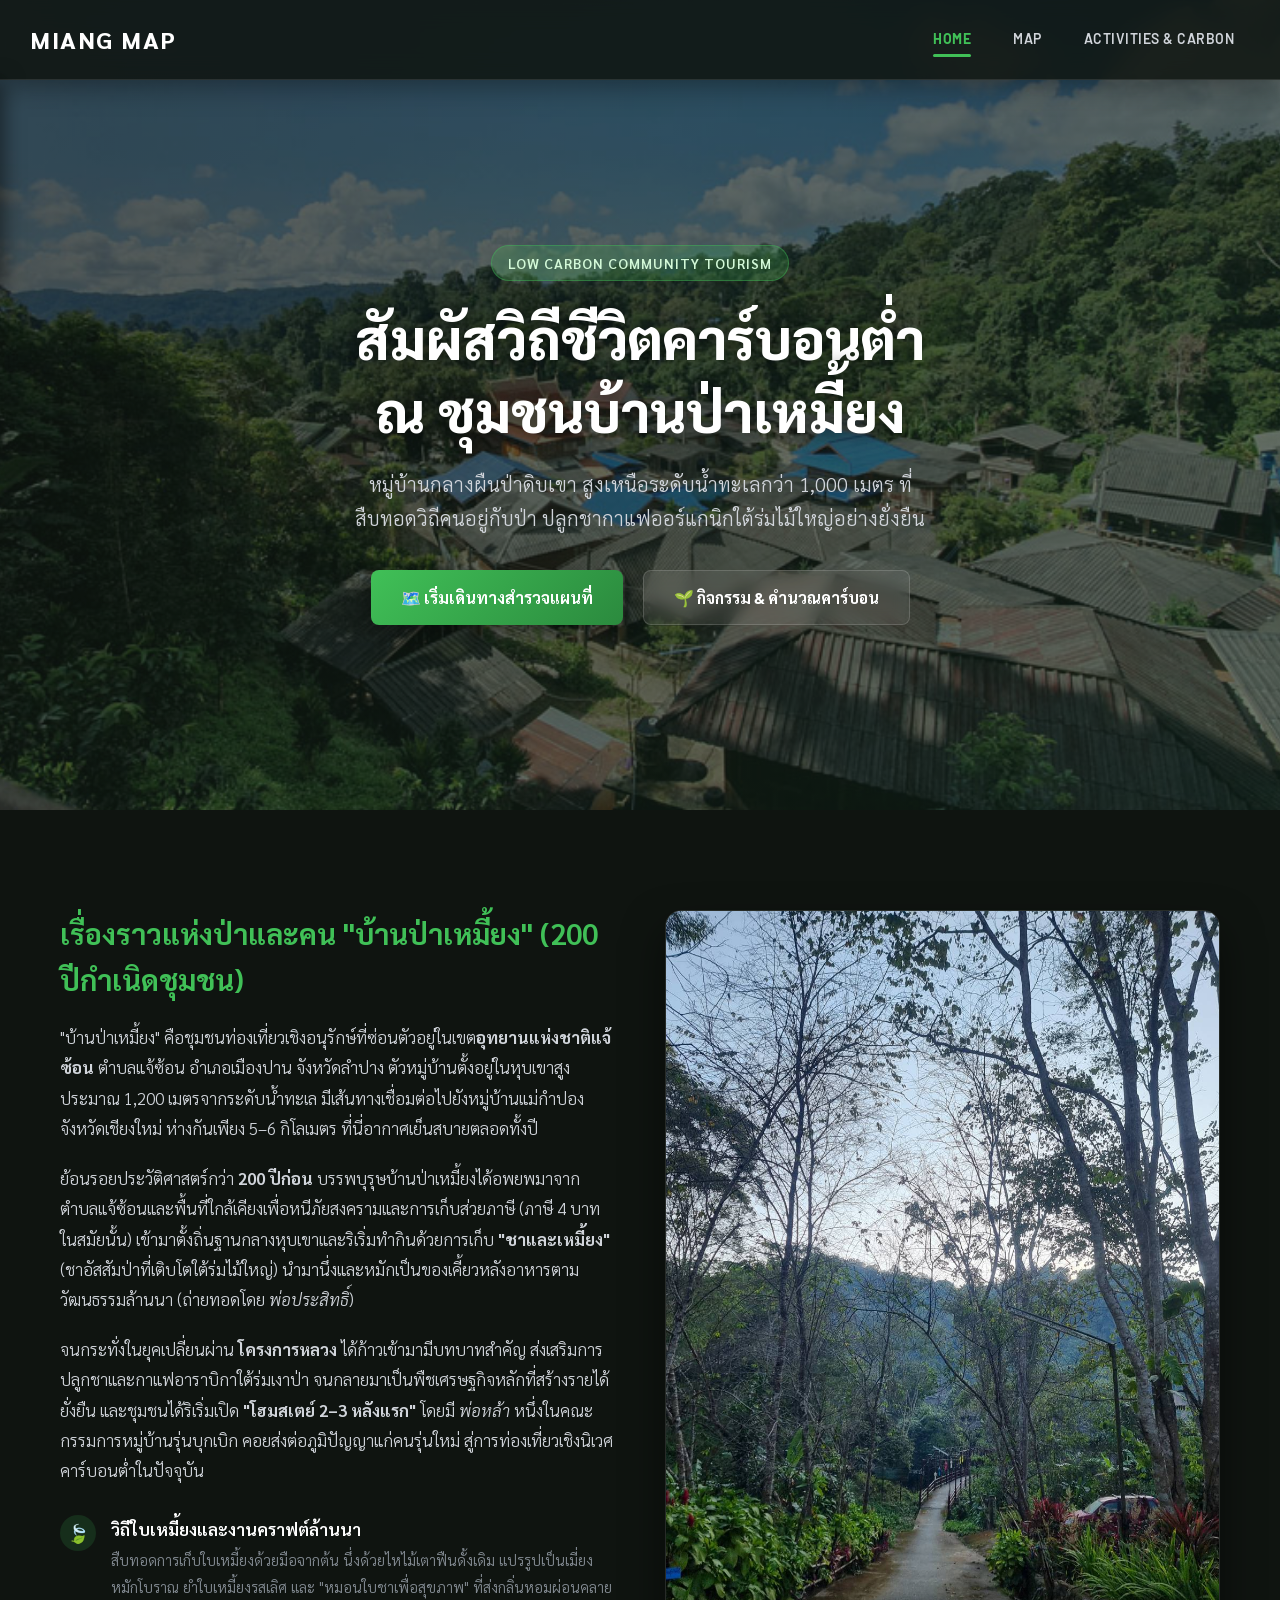
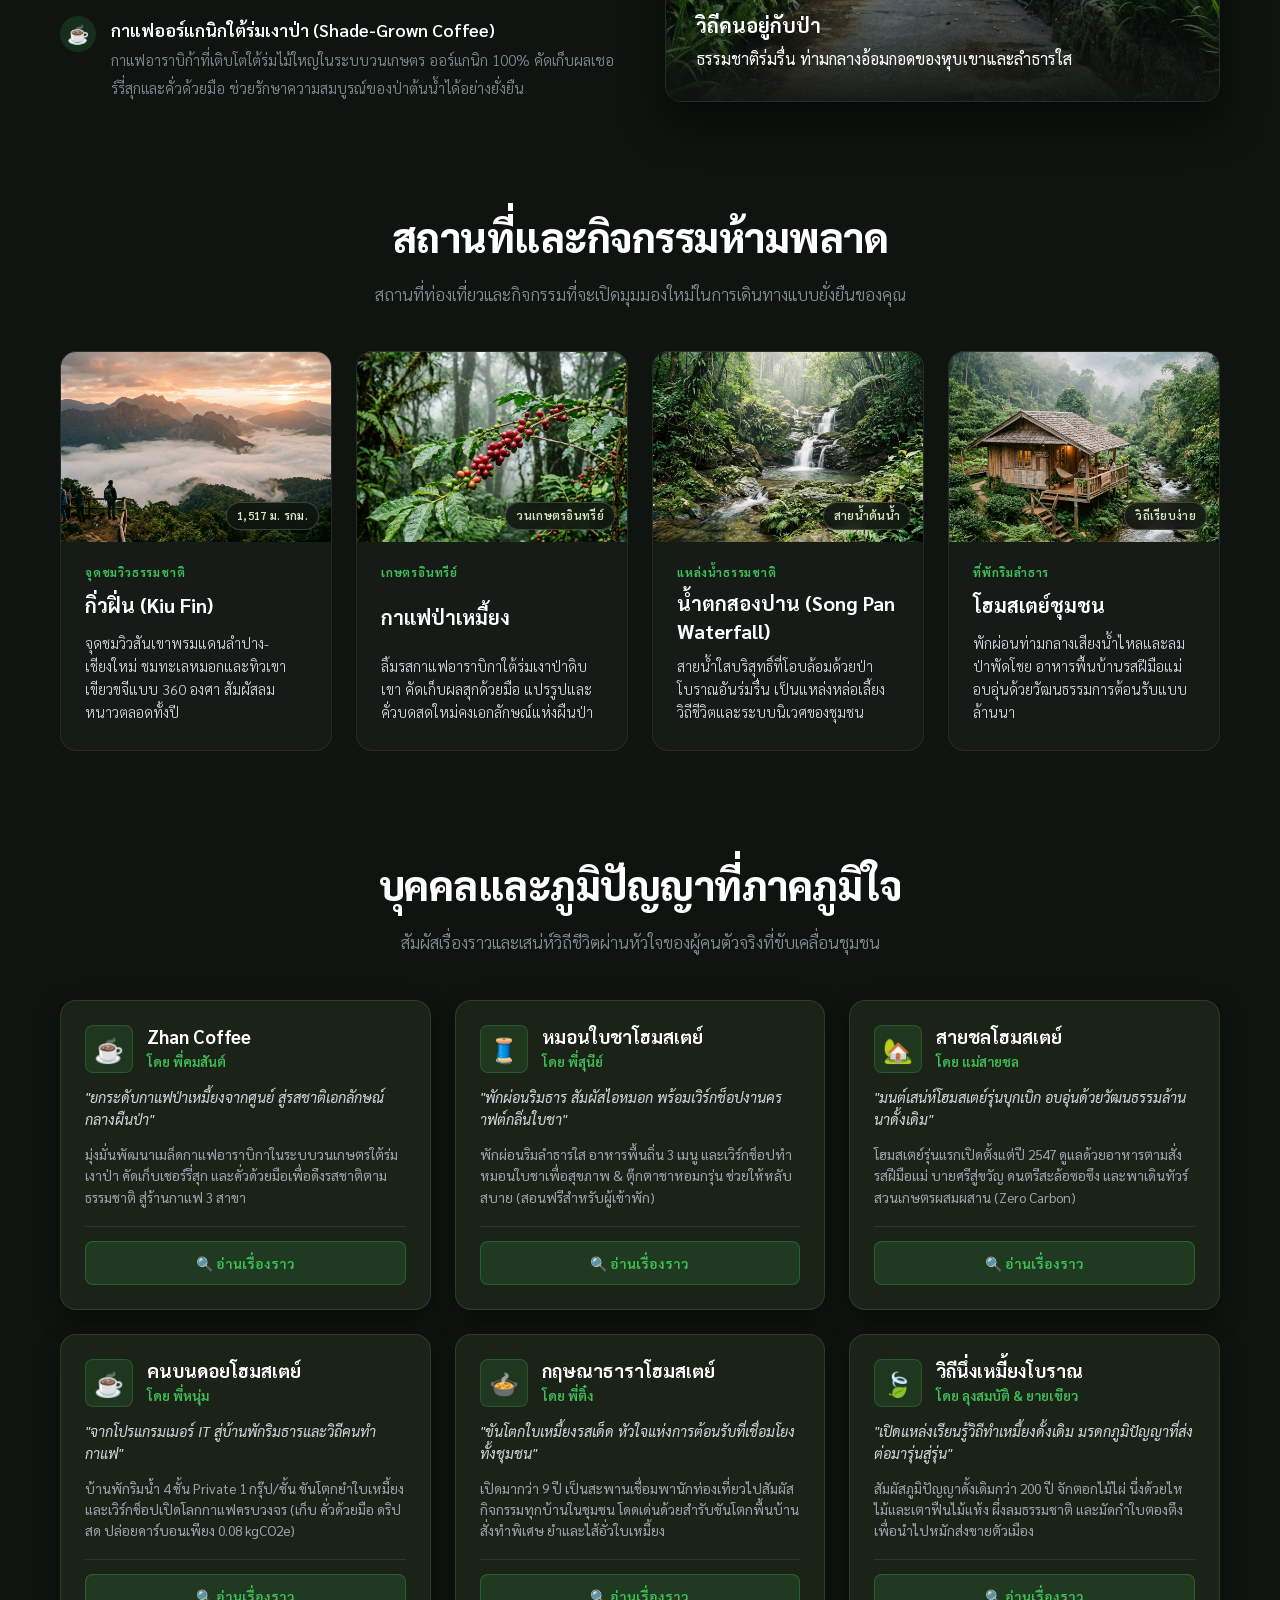
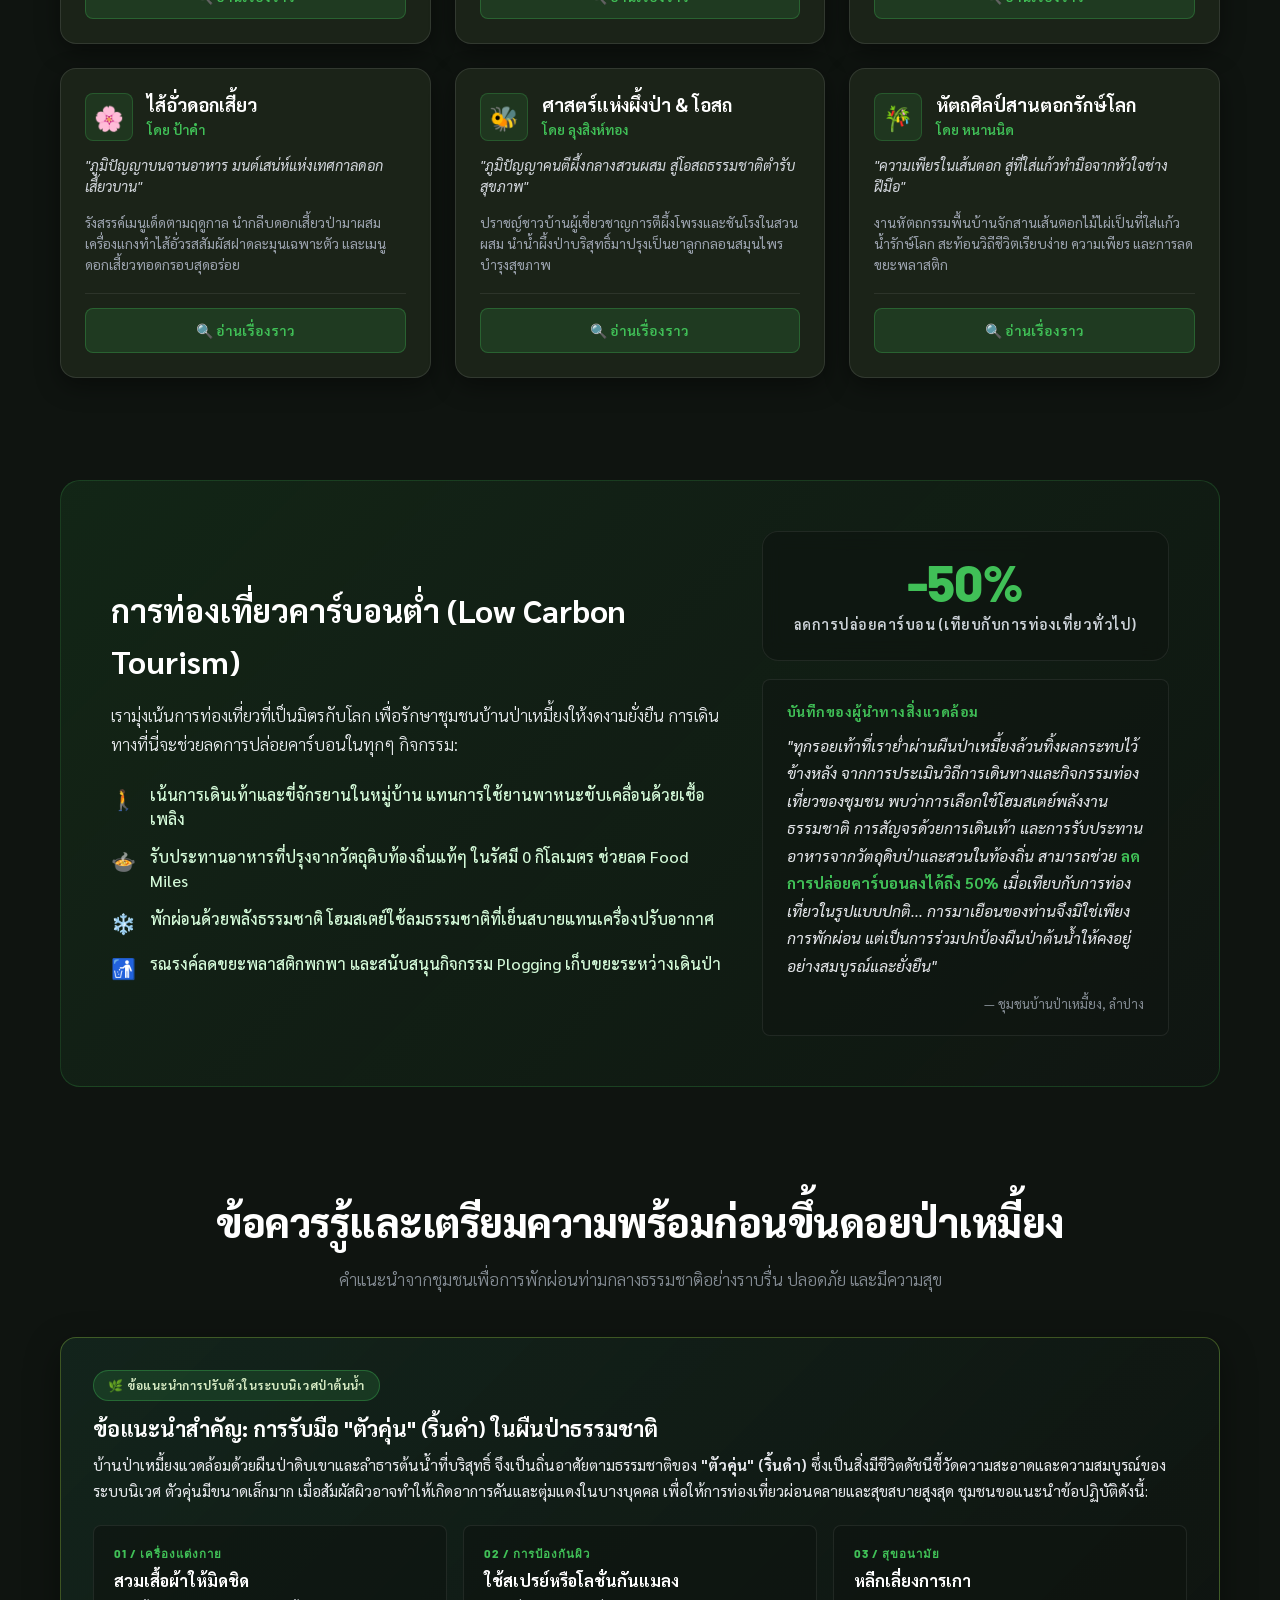
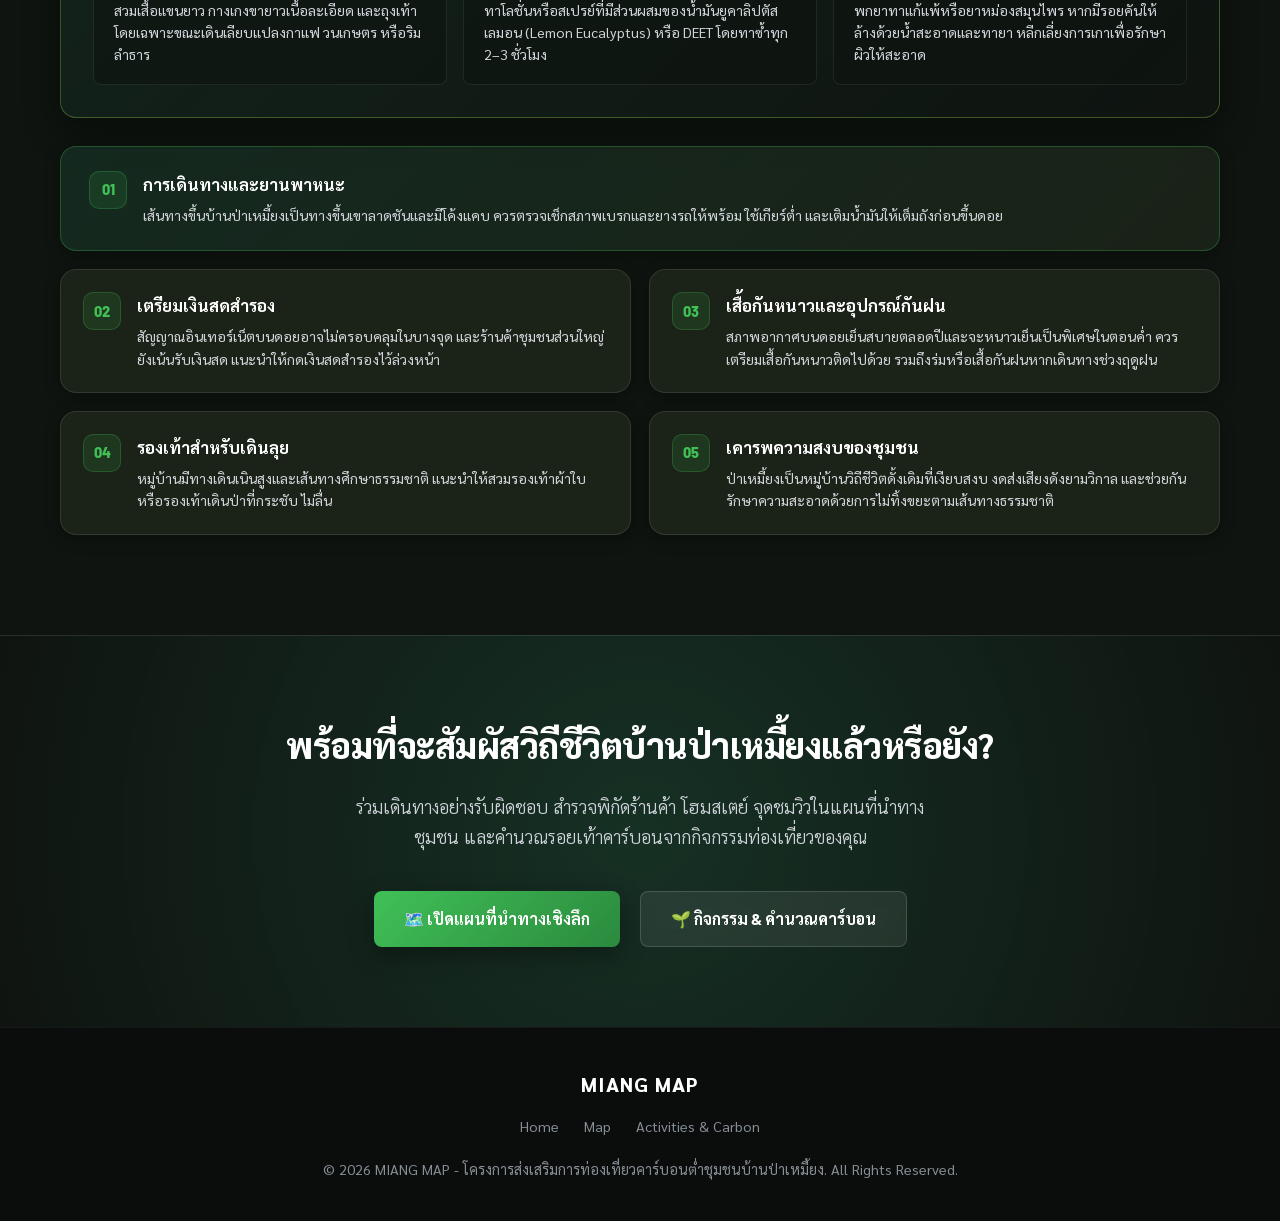
<file: index.html>
<!DOCTYPE html>
<html lang="th">
<head>
    <meta charset="UTF-8">
    <meta name="viewport" content="width=device-width, initial-scale=1.0">
    <title>MIANG MAP - กำลังเตรียมการเดินทาง</title>
    <!-- Fallback redirect if JavaScript is disabled -->
    <noscript><meta http-equiv="refresh" content="0; url=home/index.html"></noscript>
    <link rel="preconnect" href="https://fonts.googleapis.com">
    <link rel="preconnect" href="https://fonts.gstatic.com" crossorigin>
    <link href="https://fonts.googleapis.com/css2?family=Barlow:wght@400;600;800&family=Sarabun:wght@300;400;500;600;700;800&display=swap" rel="stylesheet">
    <style>
        body {
            margin: 0;
            padding: 0;
            height: 100vh;
            display: flex;
            flex-direction: column;
            justify-content: center;
            align-items: center;
            background: #0f1410; /* Forest Floor Background */
            font-family: 'Sarabun', 'Barlow', sans-serif;
            color: #ffffff;
            overflow: hidden;
        }

        .loader-container {
            display: flex;
            flex-direction: column;
            align-items: center;
            gap: 20px;
        }

        .brand-text {
            font-size: 32px;
            font-weight: 800;
            letter-spacing: 2px;
            color: #40c057; /* Highland Tea Leaf */
            animation: pulse 2s infinite ease-in-out;
        }

        .spinner {
            width: 50px;
            height: 50px;
            border: 4px solid rgba(255, 255, 255, 0.1);
            border-top-color: #40c057; /* Highland Tea Leaf */
            border-radius: 50%;
            animation: spin 1s linear infinite;
        }

        .loading-text {
            font-size: 16px;
            color: #868e96; /* Ridge Fog */
            font-weight: 600;
            letter-spacing: 1px;
            text-transform: uppercase;
            animation: fade 1.5s infinite alternate;
        }

        @keyframes spin {
            to { transform: rotate(360deg); }
        }

        @keyframes pulse {
            0%, 100% { opacity: 1; transform: scale(1); }
            50% { opacity: 0.8; transform: scale(0.95); }
        }

        @keyframes fade {
            from { opacity: 0.5; }
            to { opacity: 1; }
        }

        .redirect-link {
            position: absolute;
            bottom: 30px;
            font-size: 14px;
            color: #868e96; /* Ridge Fog */
            text-decoration: none;
            transition: color 0.3s;
        }

        .redirect-link:hover {
            color: #ffffff;
        }
    </style>
</head>
<body>

    <div class="loader-container">
        <div class="spinner"></div>
        <div class="brand-text">MIANG MAP</div>
        <div class="loading-text">กำลังเตรียมการเดินทางสู่บ้านป่าเหมี้ยง...</div>
    </div>

    <a href="home/index.html" class="redirect-link">หากหน้าเว็บไม่เปลี่ยนโดยอัตโนมัติ กรุณาคลิกที่นี่</a>

    <script>
        // Redirect after a short delay so the user can see the loading animation
        setTimeout(() => {
            window.location.href = 'home/index.html';
        }, 800); // 0.8 seconds delay
    </script>
</body>
</html>
</file>
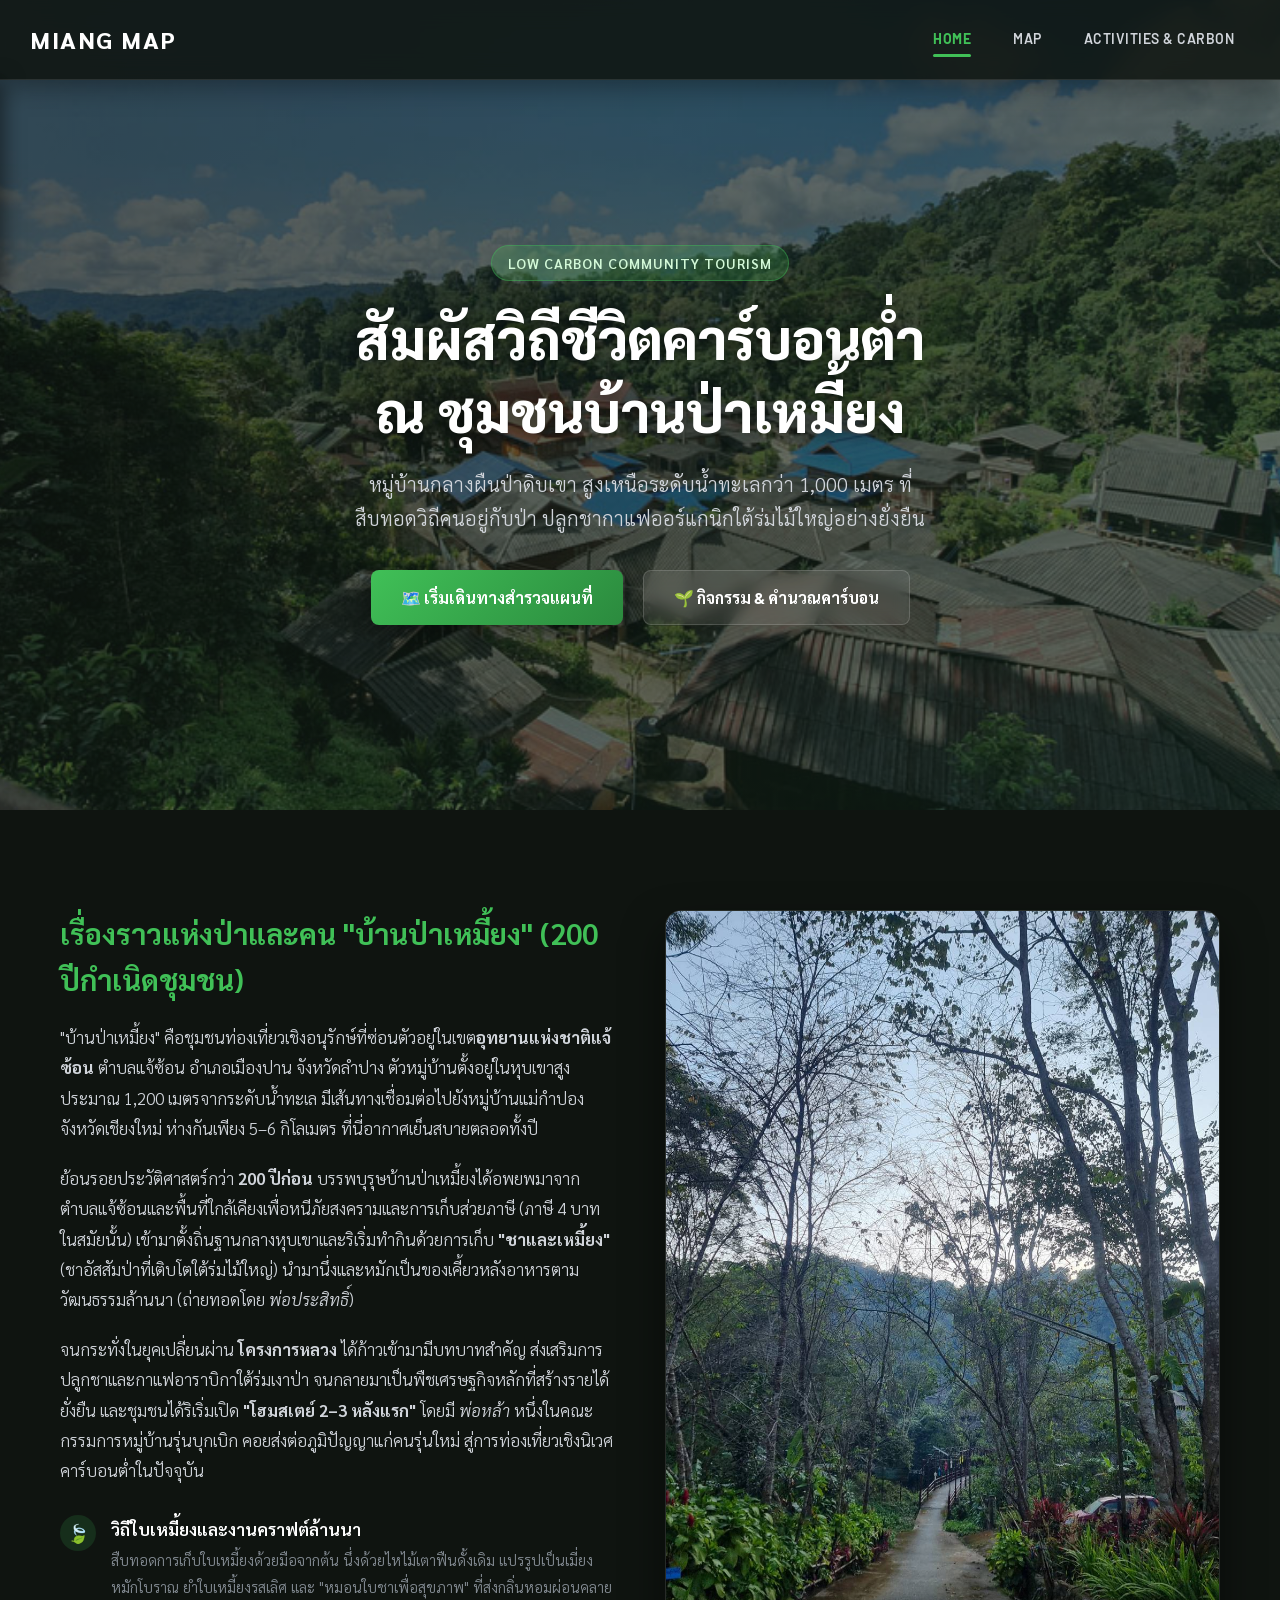
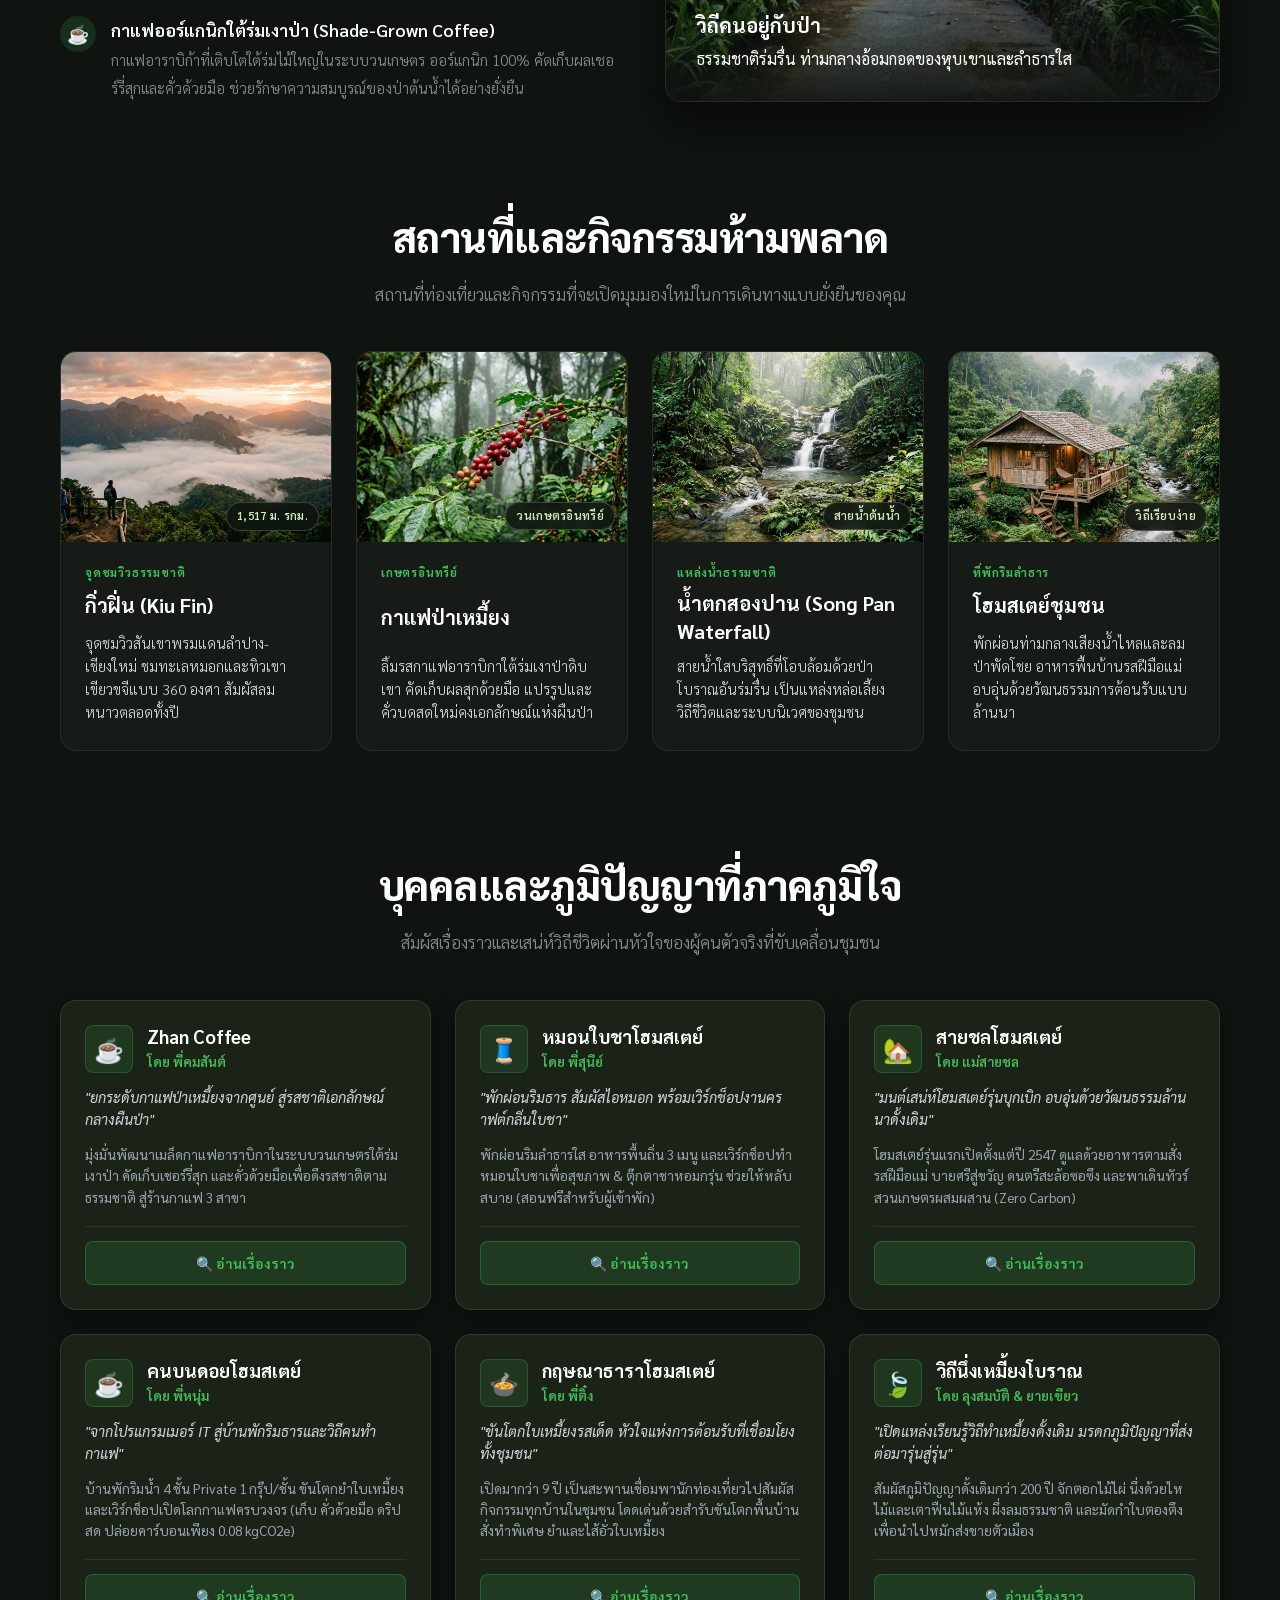
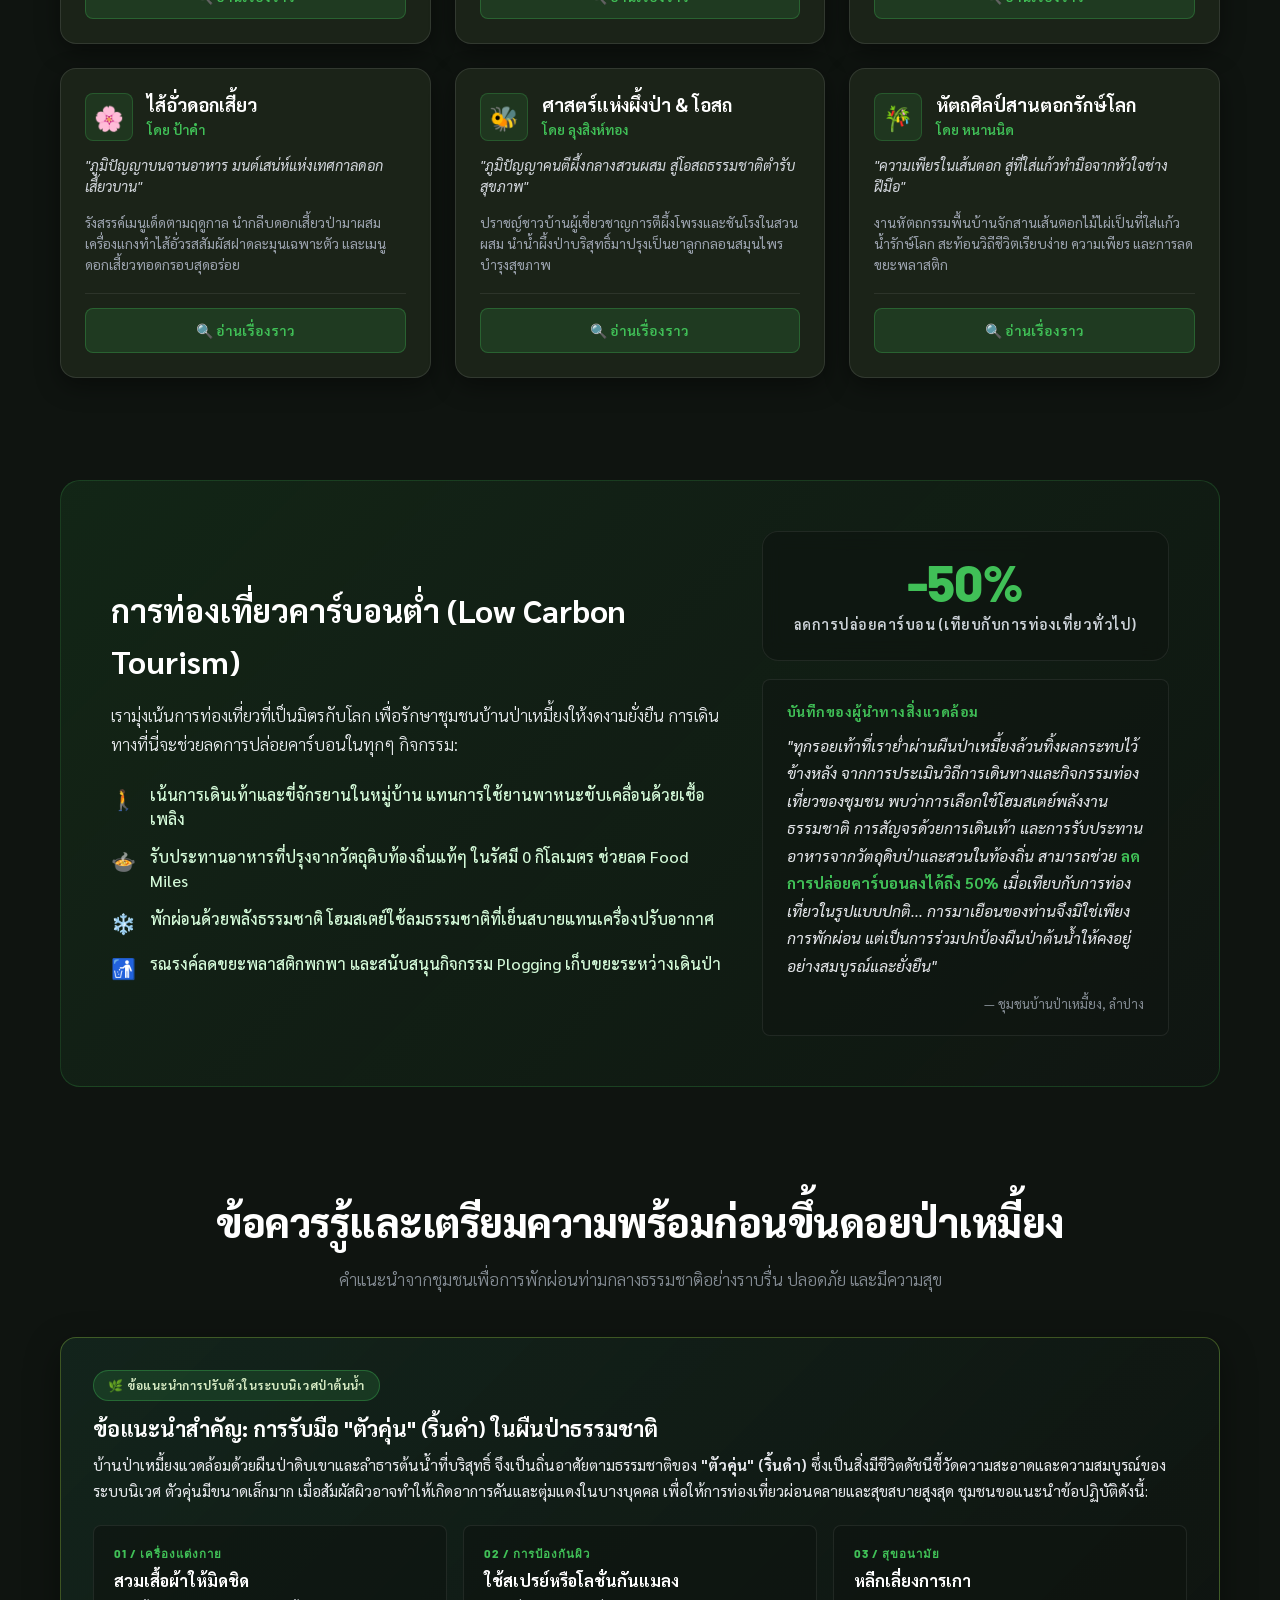
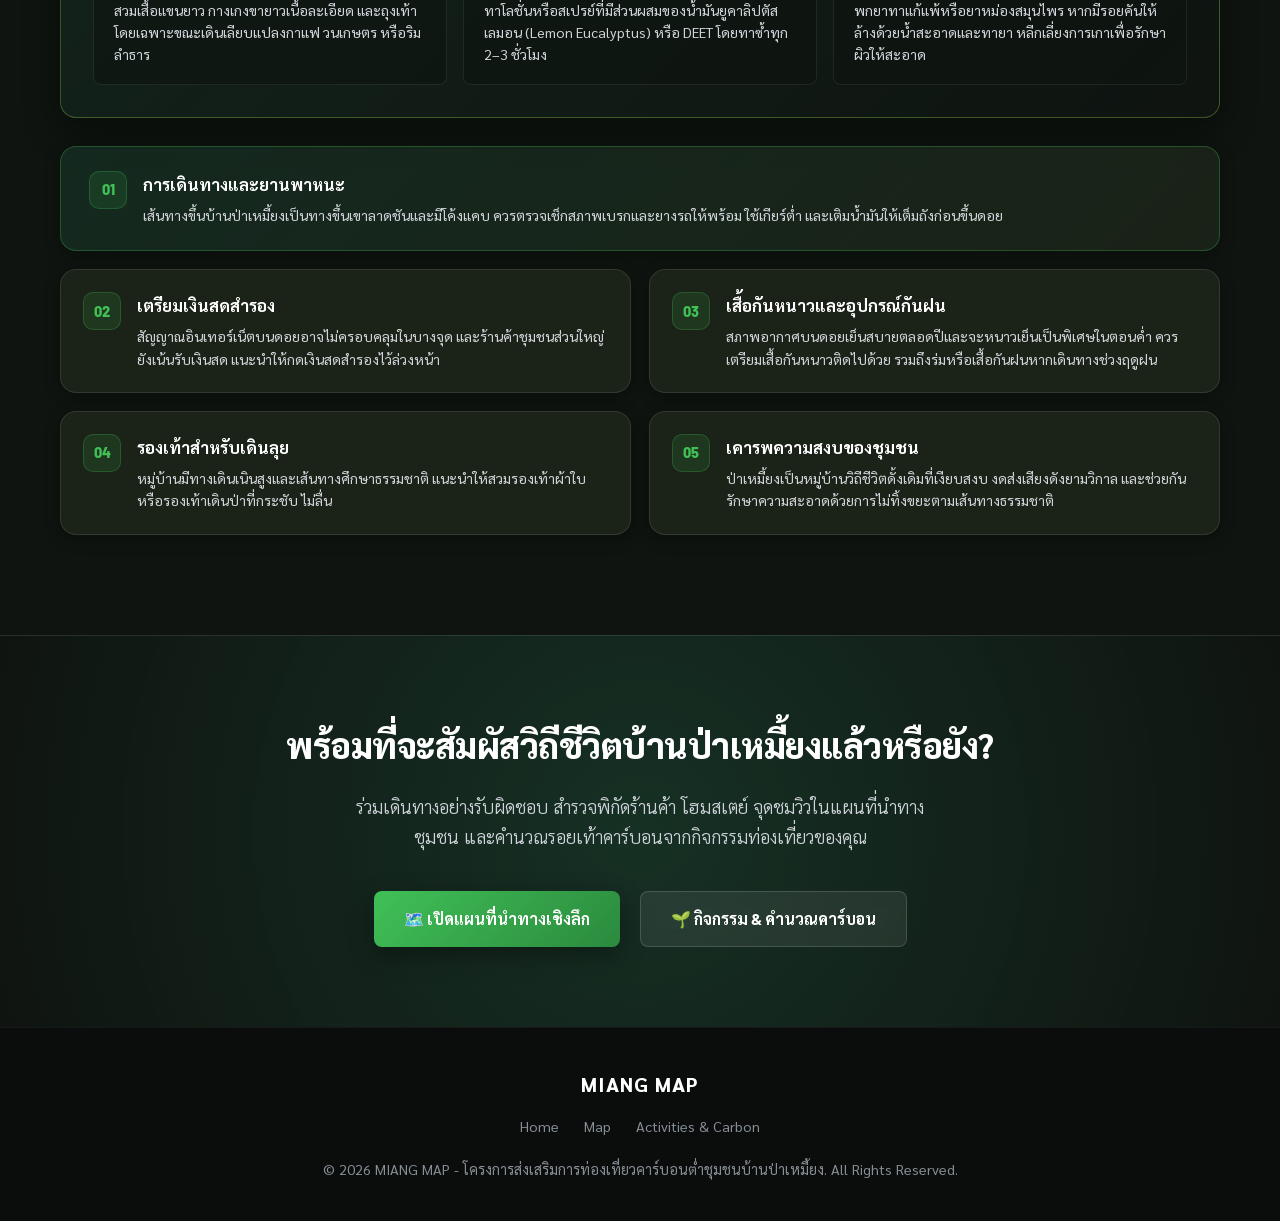
<file: home/index.html>
<!DOCTYPE html>
<html lang="th">

<head>
    <meta charset="UTF-8">
    <meta name="viewport" content="width=device-width, initial-scale=1.0">
    <meta name="description"
        content="สัมผัสเสน่ห์วิถีชีวิตคาร์บอนต่ำ โฮมสเตย์ ชาใบเหมี้ยง กาแฟป่า และธรรมชาติบริสุทธิ์ ณ ชุมชนบ้านป่าเหมี้ยง จังหวัดลำปาง">
    <title>MIANG MAP - สัมผัสชุมชนบ้านป่าเหมี้ยง</title>

    <link
        href="https://fonts.googleapis.com/css2?family=Barlow:wght@400;600;700;800&family=Sarabun:wght@300;400;500;600;700;800&display=swap"
        rel="stylesheet">

    <style>
        :root {
            --primary: #2b8a3e;
            --primary-light: #40c057;
            --primary-dark: #1b4332;
            --accent: #d3f9d8;
            --bg-dark: #0f1410;
            --bg-light: #f4f6f5;
            --text-light: #ffffff;
            --text-dark: #2b2b2b;
            --text-muted: #868e96;
            --glass-bg: rgba(15, 20, 16, 0.7);
            --glass-border: rgba(255, 255, 255, 0.1);

            /* Impeccable Density & Spacing Scale (DESIGN.md) */
            --p-density: 1;
            --space-unit: calc(var(--p-density, 1) * 8px);
            --space-xs: calc(var(--space-unit) * 1);    /* 8px */
            --space-sm: calc(var(--space-unit) * 2);    /* 16px */
            --space-md: calc(var(--space-unit) * 3);    /* 24px */
            --space-lg: calc(var(--space-unit) * 4);    /* 32px */
            --space-xl: calc(var(--space-unit) * 6);    /* 48px */
            --space-xxl: calc(var(--space-unit) * 10);  /* 80px */

            /* Rounded Scale */
            --radius-sm: 4px;
            --radius-md: 8px;
            --radius-lg: 16px;
            --radius-xl: 20px;
            --radius-pill: 50px;
        }

        * {
            box-sizing: border-box;
            margin: 0;
            padding: 0;
        }

        body {
            font-family: 'Sarabun', 'Barlow', sans-serif;
            background-color: var(--bg-dark);
            color: var(--text-light);
            line-height: 1.6;
            overflow-x: hidden;
        }

        /* Nav Bar Custom Glassmorphism */
        .big-nav {
            position: fixed;
            top: 0;
            left: 0;
            width: 100%;
            height: 80px;
            background-color: rgba(15, 20, 16, 0.85);
            backdrop-filter: blur(12px);
            -webkit-backdrop-filter: blur(12px);
            display: flex;
            align-items: center;
            justify-content: space-between;
            padding: 0 30px;
            z-index: 2000;
            border-bottom: 1px solid var(--glass-border);
            box-shadow: 0 4px 30px rgba(0, 0, 0, 0.4);
        }

        .nav-left {
            display: flex;
            align-items: center;
            gap: 12px;
        }

        .hamburger-btn {
            background: none;
            border: none;
            cursor: pointer;
            padding: 8px;
            display: none;
            flex-direction: column;
            gap: 5px;
            z-index: 2100;
        }

        .hamburger-btn span {
            display: block;
            width: 24px;
            height: 3px;
            background: #fff;
            border-radius: 3px;
            transition: all 0.3s ease;
        }

        .hamburger-btn.open span:nth-child(1) {
            transform: rotate(45deg) translate(5px, 6px);
        }

        .hamburger-btn.open span:nth-child(2) {
            opacity: 0;
        }

        .hamburger-btn.open span:nth-child(3) {
            transform: rotate(-45deg) translate(5px, -6px);
        }

        .hamburger-menu {
            position: fixed;
            top: 80px;
            left: 0;
            width: 260px;
            background: #0f1410;
            border-right: 1px solid var(--glass-border);
            box-shadow: 4px 0 20px rgba(0, 0, 0, 0.5);
            z-index: 2050;
            transform: translateX(-100%);
            transition: transform 0.35s cubic-bezier(0.4, 0, 0.2, 1);
            padding: 16px 0;
            border-radius: 0 0 12px 0;
        }

        .hamburger-menu.open {
            transform: translateX(0);
        }

        .hamburger-link {
            display: flex;
            align-items: center;
            gap: 14px;
            padding: 14px 24px;
            color: #bbb;
            text-decoration: none;
            font-size: 16px;
            font-weight: 600;
            transition: all 0.2s ease;
        }

        .hamburger-link:hover {
            background: rgba(255, 255, 255, 0.05);
            color: #fff;
        }

        .hamburger-link.active {
            color: var(--primary-light);
            background: rgba(64, 192, 87, 0.12);
            font-weight: 600;
        }

        .hamburger-icon {
            font-size: 20px;
            width: 28px;
            text-align: center;
        }

        .hamburger-backdrop {
            display: none;
            position: fixed;
            top: 80px;
            left: 0;
            width: 100%;
            height: calc(100vh - 80px);
            background: rgba(0, 0, 0, 0.5);
            z-index: 2040;
            backdrop-filter: blur(4px);
        }

        .hamburger-backdrop.open {
            display: block;
        }

        .nav-brand {
            color: white;
            font-size: 24px;
            font-weight: 800;
            letter-spacing: 1.5px;
            text-transform: uppercase;
            text-decoration: none;
            transition: color 0.2s ease;
            display: inline-block;
        }

        .nav-brand:hover {
            color: var(--primary-light);
        }

        .nav-links {
            display: flex;
            gap: 10px;
            align-items: center;
        }

        .nav-btn {
            background: none;
            border: none;
            color: #d1d5db;
            font-family: 'Barlow', sans-serif;
            font-size: 14px;
            font-weight: 600;
            cursor: pointer;
            padding: 8px 16px;
            transition: all 0.25s ease;
            position: relative;
            white-space: nowrap;
            letter-spacing: 0.5px;
            border-radius: 8px;
            text-decoration: none;
            display: inline-flex;
            align-items: center;
            text-transform: uppercase;
        }

        .nav-btn:hover {
            color: white;
            background-color: rgba(255, 255, 255, 0.08);
        }

        .nav-btn.active {
            color: var(--primary-light);
            font-weight: 700;
        }

        .nav-btn.active::after {
            content: '';
            position: absolute;
            bottom: 2px;
            left: 16px;
            width: calc(100% - 32px);
            height: 3px;
            background-color: var(--primary-light);
            border-radius: 2px;
        }

        /* Hero Section */
        .hero {
            position: relative;
            height: 90vh;
            min-height: 550px;
            width: 100%;
            display: flex;
            align-items: center;
            justify-content: center;
            padding: 80px 20px 20px 20px;
            background: linear-gradient(135deg, rgba(15, 20, 16, 0.55) 0%, rgba(27, 67, 50, 0.40) 100%),
                url('images/village.jpg');
            /* รูปหมู่บ้านจริง */
            background-size: cover;
            background-position: center top;
            text-align: center;
        }

        /* Static shadow overlay for display readability */
        .hero::before {
            content: '';
            position: absolute;
            top: 0;
            left: 0;
            width: 100%;
            height: 100%;
            background: rgba(15, 20, 16, 0.35);
            z-index: 1;
            pointer-events: none;
        }

        .hero-inner {
            position: relative;
            z-index: 10;
            max-width: 900px;
            animation: fadeInUp 1s ease-out;
        }

        .hero-badge {
            display: inline-block;
            background: rgba(64, 192, 87, 0.2);
            color: var(--accent);
            border: 1px solid rgba(64, 192, 87, 0.4);
            padding: 6px 16px;
            border-radius: 50px;
            font-size: 14px;
            font-weight: 600;
            margin-bottom: 20px;
            letter-spacing: 1px;
            text-transform: uppercase;
        }

        .hero h1 {
            font-family: 'Sarabun', 'Barlow', sans-serif;
            font-size: clamp(2.2rem, 5vw, 3.5rem);
            font-weight: 800;
            line-height: 1.3;
            margin-bottom: 20px;
            letter-spacing: 0;
            color: #ffffff;
            text-shadow: 0 2px 16px rgba(0, 0, 0, 0.55);
            text-wrap: balance;
        }

        .hero p {
            font-family: 'Sarabun', sans-serif;
            font-size: 1.25rem;
            font-weight: 300;
            color: #d1d5db;
            max-width: 700px;
            margin: 0 auto 35px auto;
            line-height: 1.7;
            text-wrap: balance;
        }

        .hero-actions {
            display: flex;
            justify-content: center;
            gap: 20px;
            flex-wrap: wrap;
        }

        .btn-premium {
            font-family: 'Barlow', 'Sarabun', sans-serif;
            padding: 14px 30px;
            border-radius: 8px;
            font-size: 16px;
            font-weight: 700;
            text-decoration: none;
            transition: all 0.3s cubic-bezier(0.4, 0, 0.2, 1);
            display: flex;
            align-items: center;
            gap: 10px;
            cursor: pointer;
        }

        .btn-primary-style {
            background: linear-gradient(135deg, var(--primary-light) 0%, var(--primary) 100%);
            color: white;
            box-shadow: 0 8px 24px rgba(0, 0, 0, 0.35);
            border: none;
        }

        .btn-primary-style:hover {
            transform: translateY(-3px);
            box-shadow: 0 12px 30px rgba(0, 0, 0, 0.45);
            filter: brightness(1.08);
        }

        .btn-secondary-style {
            background: rgba(255, 255, 255, 0.08);
            color: white;
            border: 1px solid rgba(255, 255, 255, 0.15);
            backdrop-filter: blur(8px);
        }

        .btn-secondary-style:hover {
            background: rgba(255, 255, 255, 0.15);
            border-color: rgba(255, 255, 255, 0.3);
            transform: translateY(-3px);
        }

        /* Info Section */
        .info-section {
            padding: clamp(60px, 8vw, 100px) 20px;
            max-width: 1200px;
            margin: 0 auto;
            display: flex;
            flex-direction: column;
            gap: clamp(70px, 8vw, 110px);
        }

        .section-header {
            text-align: center;
            margin-bottom: clamp(28px, 4vw, 44px);
        }

        .section-header h2 {
            font-family: 'Barlow', 'Sarabun', sans-serif;
            font-size: clamp(2rem, 3.5vw, 2.5rem);
            font-weight: 800;
            color: white;
            margin-bottom: 12px;
            letter-spacing: -0.5px;
            text-wrap: balance;
        }

        .section-header p {
            color: var(--text-muted);
            max-width: 620px;
            margin: 0 auto;
            font-size: 1.05rem;
            line-height: 1.6;
            font-weight: 300;
            text-wrap: balance;
        }

        .story-container {
            display: grid;
            grid-template-columns: 1fr 1fr;
            gap: clamp(32px, 5vw, 50px);
            align-items: stretch;
            margin: 0;
        }

        @media (max-width: 992px) {
            .story-container {
                grid-template-columns: 1fr;
                gap: 32px;
            }
        }

        .story-text h3 {
            font-size: 1.8rem;
            color: var(--primary-light);
            margin-bottom: 20px;
            font-weight: 700;
        }

        .story-text p {
            color: #d1d5db;
            margin-bottom: 20px;
            font-size: 1.05rem;
            line-height: 1.8;
            font-weight: 300;
        }

        .story-highlights {
            display: flex;
            flex-direction: column;
            gap: 15px;
            margin-top: 30px;
        }

        .highlight-item {
            display: flex;
            align-items: flex-start;
            gap: 15px;
        }

        .highlight-icon {
            background: rgba(64, 192, 87, 0.15);
            color: var(--primary-light);
            width: 36px;
            height: 36px;
            border-radius: 50%;
            display: flex;
            align-items: center;
            justify-content: center;
            font-size: 18px;
            flex-shrink: 0;
        }

        .highlight-desc h4 {
            font-size: 1.1rem;
            font-weight: 600;
            color: white;
            margin-bottom: 3px;
        }

        .highlight-desc p {
            font-size: 0.95rem;
            color: var(--text-muted);
            margin-bottom: 0;
        }

        .story-media {
            position: relative;
            border-radius: var(--radius-lg);
            overflow: hidden;
            box-shadow: 0 20px 40px rgba(0, 0, 0, 0.5);
            height: 100%;
            min-height: 460px;
            border: 1px solid var(--glass-border);
        }

        .story-img {
            width: 100%;
            height: 100%;
            object-fit: cover;
            transition: transform 0.5s ease;
        }

        .story-media:hover .story-img {
            transform: scale(1.05);
        }

        .story-overlay {
            position: absolute;
            bottom: 0;
            left: 0;
            width: 100%;
            background: linear-gradient(to top, rgba(15, 20, 16, 0.9) 0%, transparent 100%);
            padding: 30px;
            color: white;
        }

        .story-overlay h4 {
            font-size: 1.25rem;
            font-weight: bold;
            margin-bottom: 5px;
        }

        /* Card Grid Section - Editorial Photo Cards */
        .card-grid {
            display: grid;
            grid-template-columns: repeat(auto-fit, minmax(260px, 1fr));
            gap: 24px;
            margin: 0;
        }

        .sight-card {
            background: rgba(255, 255, 255, 0.03);
            border: 1px solid rgba(255, 255, 255, 0.08);
            border-radius: var(--radius-lg);
            overflow: hidden;
            display: flex;
            flex-direction: column;
            height: 100%;
            transition: all 0.3s cubic-bezier(0.4, 0, 0.2, 1);
            backdrop-filter: blur(8px);
            -webkit-backdrop-filter: blur(8px);
            cursor: default;
        }

        .sight-card:hover {
            transform: translateY(-5px);
            background: rgba(255, 255, 255, 0.05);
            border-color: rgba(64, 192, 87, 0.3);
            box-shadow: 0 15px 35px rgba(0, 0, 0, 0.45);
        }

        .sight-media {
            position: relative;
            width: 100%;
            height: 190px;
            overflow: hidden;
            background: #151b14;
        }

        .sight-media img {
            width: 100%;
            height: 100%;
            object-fit: cover;
            transition: transform 0.6s ease;
        }

        .sight-card:hover .sight-media img {
            transform: scale(1.05);
        }

        .sight-badge {
            position: absolute;
            bottom: 12px;
            right: 12px;
            background: rgba(15, 20, 16, 0.85);
            border: 1px solid rgba(255, 255, 255, 0.18);
            color: #d4e8c1;
            font-size: 11.5px;
            font-weight: 600;
            padding: 4px 10px;
            border-radius: var(--radius-pill);
            backdrop-filter: blur(6px);
            letter-spacing: 0.3px;
        }

        .sight-body {
            padding: 22px 24px 26px 24px;
            display: flex;
            flex-direction: column;
            flex-grow: 1;
            justify-content: space-between;
        }

        .sight-tag {
            font-size: 11.5px;
            font-weight: 700;
            color: var(--primary-light);
            text-transform: uppercase;
            letter-spacing: 0.8px;
            margin-bottom: 6px;
        }

        .sight-card h3 {
            font-size: 1.25rem;
            font-weight: 700;
            color: white;
            margin-bottom: 10px;
            line-height: 1.4;
        }

        .sight-card p {
            color: #d1d5db;
            font-size: 0.9rem;
            line-height: 1.6;
            font-weight: 300;
            margin: 0;
        }

        /* Carbon neutral feature box */
        .carbon-box {
            background: linear-gradient(135deg, rgba(43, 138, 62, 0.15) 0%, rgba(27, 67, 50, 0.05) 100%);
            border: 1px solid rgba(64, 192, 87, 0.2);
            border-radius: var(--radius-xl);
            padding: clamp(30px, 5vw, 50px);
            display: grid;
            grid-template-columns: 1.2fr 0.8fr;
            gap: clamp(28px, 4vw, 40px);
            align-items: center;
            margin: 0;
        }

        @media (max-width: 992px) {
            .carbon-box {
                grid-template-columns: 1fr;
            }
        }

        .carbon-content h3 {
            font-size: clamp(1.6rem, 2.5vw, 2rem);
            color: white;
            margin-bottom: 15px;
            font-weight: 700;
        }

        .carbon-content p {
            color: #e9ecef;
            font-size: 1.05rem;
            margin-bottom: 25px;
            font-weight: 300;
            line-height: 1.7;
        }

        .carbon-points {
            display: flex;
            flex-direction: column;
            gap: 14px;
        }

        .carbon-point {
            display: flex;
            align-items: flex-start;
            gap: 14px;
            font-size: 1rem;
            color: var(--accent);
            font-weight: 500;
            line-height: 1.5;
        }

        .carbon-point-icon {
            color: var(--primary-light);
            font-size: 1.25rem;
            flex-shrink: 0;
            margin-top: 1px;
        }

        .carbon-panel-right {
            display: flex;
            flex-direction: column;
            gap: 18px;
            height: 100%;
            justify-content: center;
        }

        .carbon-stats {
            background: rgba(15, 20, 16, 0.65);
            border: 1px solid rgba(255, 255, 255, 0.08);
            padding: 24px 20px;
            border-radius: var(--radius-lg);
            text-align: center;
            backdrop-filter: blur(10px);
        }

        .stat-value {
            font-size: clamp(2.8rem, 4vw, 3.5rem);
            font-weight: 800;
            color: var(--primary-light);
            line-height: 1;
            margin-bottom: 6px;
            letter-spacing: -1px;
            font-family: 'Barlow', sans-serif;
        }

        .stat-label {
            font-size: 0.9rem;
            color: #ced4da;
            text-transform: uppercase;
            letter-spacing: 0.5px;
            font-weight: 600;
            font-family: 'Barlow', 'Sarabun', sans-serif;
        }

        /* Call To Action */
        .cta-section {
            background: radial-gradient(circle at center, rgba(27, 67, 50, 0.6) 0%, rgba(15, 20, 16, 0.9) 100%);
            border-top: 1px solid var(--glass-border);
            padding: 80px 20px;
            text-align: center;
        }

        .cta-inner {
            max-width: 800px;
            margin: 0 auto;
        }

        .cta-inner h2 {
            font-size: 2.2rem;
            font-weight: 800;
            color: white;
            margin-bottom: 20px;
            letter-spacing: -0.5px;
        }

        .cta-inner p {
            color: #ced4da;
            font-size: 1.15rem;
            margin-bottom: 40px;
            max-width: 600px;
            margin-left: auto;
            margin-right: auto;
            font-weight: 300;
        }

        .cta-buttons {
            display: flex;
            justify-content: center;
            gap: 20px;
            flex-wrap: wrap;
        }

        /* Footer */
        footer {
            background-color: #0b0d0c;
            border-top: 1px solid rgba(255, 255, 255, 0.05);
            padding: 40px 20px;
            text-align: center;
            color: var(--text-muted);
            font-size: 0.9rem;
        }

        .footer-logo {
            font-size: 1.25rem;
            font-weight: 800;
            color: white;
            margin-bottom: 15px;
            letter-spacing: 1px;
        }

        .footer-links {
            display: flex;
            justify-content: center;
            gap: 25px;
            margin-bottom: 20px;
            flex-wrap: wrap;
        }

        .footer-links a {
            color: var(--text-muted);
            text-decoration: none;
            transition: color 0.3s ease;
        }

        .footer-links a:hover {
            color: var(--primary-light);
        }

        /* Animations */
        @keyframes float-slow {
            0% {
                transform: translateY(0) scale(1);
            }

            100% {
                transform: translateY(-30px) scale(1.05);
            }
        }

        @keyframes fadeInUp {
            from {
                opacity: 0;
                transform: translateY(40px);
            }

            to {
                opacity: 1;
                transform: translateY(0);
            }
        }

        /* Responsive Layouts */
        @media (max-width: 768px) {
            .big-nav {
                flex-direction: row;
                height: 60px;
                padding: 0 16px;
                align-items: center;
                justify-content: space-between;
            }

            .nav-left {
                margin-left: 0;
                margin-bottom: 0;
                gap: 8px;
            }

            .nav-brand {
                font-size: 18px;
            }

            .hamburger-btn {
                display: flex;
            }

            .nav-links {
                display: none !important;
            }

            .hamburger-menu {
                top: 60px;
            }

            .hero h1 {
                font-size: 2.2rem;
            }

            .hero p {
                font-size: 1.05rem;
            }

            .info-section {
                padding: 60px 20px;
            }

            .section-header h2 {
                font-size: 2rem;
            }

            .cta-inner h2 {
                font-size: 1.8rem;
            }
        }

        /* Carbon Journal Field Note */
        .carbon-journal {
            font-size: 0.98rem;
            line-height: 1.75;
            color: #e5e7eb;
            position: relative;
            padding: 20px 24px;
            background: rgba(15, 20, 16, 0.5);
            border-radius: var(--radius-md);
            border: 1px solid rgba(255, 255, 255, 0.08);
            margin: 0;
        }

        .carbon-journal-title {
            font-size: 0.85rem;
            font-weight: 700;
            text-transform: uppercase;
            letter-spacing: 0.5px;
            color: var(--primary-light);
            margin-bottom: 8px;
            font-family: 'Barlow', 'Sarabun', sans-serif;
        }

        .carbon-journal p {
            margin: 0;
            font-style: italic;
        }

        .carbon-journal-author {
            margin-top: 14px;
            font-size: 0.8rem;
            color: var(--text-muted);
            text-align: right;
            font-style: normal;
        }

        .highlight-text {
            color: var(--primary-light);
            font-weight: 700;
            font-style: normal;
        }

        /* Community Pioneers Showcase (ADR 0006) */
        .pioneers-section {
            margin: 0;
        }

        .pioneers-grid {
            display: grid;
            grid-template-columns: repeat(3, 1fr);
            gap: 24px;
        }

        @media (min-width: 641px) and (max-width: 991px) {
            .pioneers-grid {
                grid-template-columns: repeat(2, 1fr);
            }
            .pioneer-card:first-child {
                grid-column: span 2;
            }
        }

        @media (max-width: 640px) {
            .pioneers-grid {
                grid-template-columns: 1fr;
            }
        }

        .pioneer-card {
            background: #1b2318;
            border: 1px solid var(--glass-border);
            border-radius: var(--radius-lg);
            padding: 24px;
            display: flex;
            flex-direction: column;
            justify-content: space-between;
            height: 100%;
            transition: all 0.25s ease;
            box-shadow: 0 8px 24px rgba(0, 0, 0, 0.4);
        }

        .pioneer-card:hover {
            transform: translateY(-4px);
            border-color: rgba(64, 192, 87, 0.4);
            box-shadow: 0 14px 35px rgba(0, 0, 0, 0.5);
        }

        .pioneer-header {
            display: flex;
            align-items: center;
            gap: 14px;
            margin-bottom: 14px;
        }

        .pioneer-icon-wrap {
            width: 48px;
            height: 48px;
            border-radius: var(--radius-md);
            background: rgba(64, 192, 87, 0.12);
            border: 1px solid rgba(64, 192, 87, 0.25);
            display: flex;
            align-items: center;
            justify-content: center;
            font-size: 24px;
            flex-shrink: 0;
        }

        .pioneer-name {
            font-size: 1.15rem;
            font-weight: 700;
            color: #ffffff;
            margin: 0;
            line-height: 1.3;
        }

        .pioneer-host {
            font-size: 0.85rem;
            color: var(--primary-light);
            font-weight: 600;
            margin-top: 2px;
        }

        .pioneer-tagline {
            font-size: 0.9rem;
            color: #d1d5db;
            font-style: italic;
            margin: 0 0 14px 0;
            line-height: 1.5;
            min-height: 2.8em;
        }

        .pioneer-highlight {
            font-size: 0.85rem;
            color: #9ca3af;
            line-height: 1.55;
            margin-bottom: 18px;
            flex-grow: 1;
        }

        .pioneer-actions {
            display: flex;
            gap: 10px;
            margin-top: auto;
            padding-top: 14px;
            border-top: 1px solid rgba(255, 255, 255, 0.08);
        }

        .btn-pioneer-story {
            flex: 1;
            display: inline-flex;
            align-items: center;
            justify-content: center;
            gap: 6px;
            background: rgba(64, 192, 87, 0.15);
            color: var(--primary-light);
            border: 1px solid rgba(64, 192, 87, 0.3);
            padding: 10px 16px;
            min-height: 44px;
            border-radius: var(--radius-md);
            font-size: 14px;
            font-weight: 600;
            text-decoration: none;
            transition: all 0.2s ease;
        }

        .btn-pioneer-story:hover {
            background: var(--primary-light);
            color: #ffffff;
            border-color: var(--primary-light);
        }

        /* Traveler Field Guide & Forest Advisory (ADR 0006 - Page 15) */
        .field-guide-section {
            margin: 0;
        }

        .ranger-advisory-card {
            background: linear-gradient(135deg, rgba(27, 67, 50, 0.35) 0%, rgba(15, 20, 16, 0.85) 100%);
            border: 1px solid rgba(169, 227, 75, 0.3);
            border-radius: var(--radius-lg);
            padding: clamp(24px, 4vw, 32px);
            margin-bottom: 28px;
            box-shadow: 0 12px 35px rgba(0, 0, 0, 0.4);
        }

        .ranger-advisory-badge {
            display: inline-flex;
            align-items: center;
            gap: 8px;
            background: rgba(64, 192, 87, 0.15);
            border: 1px solid rgba(64, 192, 87, 0.35);
            color: #d4e8c1;
            font-size: 12px;
            font-weight: 700;
            padding: 5px 14px;
            border-radius: var(--radius-pill);
            margin-bottom: 12px;
            text-transform: uppercase;
            letter-spacing: 0.5px;
        }

        .ranger-advisory-title {
            font-size: clamp(1.15rem, 2vw, 1.35rem);
            font-weight: 700;
            color: #ffffff;
            margin: 0 0 10px 0;
            line-height: 1.4;
            text-wrap: balance;
        }

        .ranger-advisory-desc {
            font-size: 0.95rem;
            color: #e5e7eb;
            line-height: 1.7;
            margin: 0 0 20px 0;
        }

        .advisory-tips-grid {
            display: grid;
            grid-template-columns: repeat(auto-fit, minmax(260px, 1fr));
            gap: 16px;
        }

        .advisory-tip-box {
            background: rgba(15, 20, 16, 0.65);
            border: 1px solid rgba(255, 255, 255, 0.08);
            border-radius: var(--radius-md);
            padding: 18px 20px;
            display: flex;
            flex-direction: column;
            gap: 6px;
            height: 100%;
            transition: border-color 0.2s ease;
        }

        .advisory-tip-box:hover {
            border-color: rgba(64, 192, 87, 0.3);
        }

        .advisory-tip-num {
            font-size: 11.5px;
            font-weight: 800;
            color: var(--primary-light);
            text-transform: uppercase;
            letter-spacing: 1px;
            font-family: 'Barlow', sans-serif;
        }

        .advisory-tip-heading {
            font-size: 1.02rem;
            font-weight: 700;
            color: #ffffff;
            margin: 0;
        }

        .advisory-tip-body {
            font-size: 0.88rem;
            color: #d1d5db;
            line-height: 1.55;
            margin: 0;
        }

        /* 1 Lead Safety Card + 2x2 Balanced Checklist Grid */
        .checklist-grid {
            display: grid;
            grid-template-columns: repeat(2, 1fr);
            gap: 18px;
        }

        .checklist-card {
            background: #1b2318;
            border: 1px solid var(--glass-border);
            border-radius: var(--radius-lg);
            padding: 22px;
            display: flex;
            gap: 16px;
            align-items: flex-start;
            box-shadow: 0 4px 16px rgba(0, 0, 0, 0.3);
            transition: all 0.2s ease;
            height: 100%;
        }

        .checklist-card:hover {
            border-color: rgba(255, 255, 255, 0.18);
            background: rgba(255, 255, 255, 0.04);
        }

        .checklist-card.lead-checklist {
            grid-column: 1 / -1;
            background: linear-gradient(135deg, rgba(27, 67, 50, 0.45) 0%, rgba(27, 35, 24, 0.95) 100%);
            border: 1px solid rgba(64, 192, 87, 0.3);
            padding: 24px 28px;
        }

        @media (max-width: 680px) {
            .checklist-grid {
                grid-template-columns: 1fr;
            }
        }

        .checklist-num {
            width: 38px;
            height: 38px;
            border-radius: 10px;
            background: rgba(64, 192, 87, 0.12);
            border: 1px solid rgba(64, 192, 87, 0.25);
            color: var(--primary-light);
            font-weight: 800;
            font-size: 14.5px;
            display: flex;
            align-items: center;
            justify-content: center;
            flex-shrink: 0;
            font-family: 'Barlow', sans-serif;
        }

        .checklist-title {
            font-size: 1.05rem;
            font-weight: 700;
            color: #ffffff;
            margin: 0 0 6px 0;
        }

        .checklist-desc {
            font-size: 0.88rem;
            color: #d1d5db;
            margin: 0;
            line-height: 1.6;
        }
    </style>
</head>

<body>

    <nav class="big-nav">
        <div class="nav-left">
            <button class="hamburger-btn" onclick="toggleHamburger()" id="hamburgerBtn" aria-label="เปิดเมนู">
                <span></span>
                <span></span>
                <span></span>
            </button>
            <a href="index.html" class="nav-brand">MIANG MAP</a>
        </div>

        <div class="hamburger-menu" id="hamburgerMenu">
            <a href="index.html" class="hamburger-link active">
                <span class="hamburger-icon">🏠</span>
                <span>Home</span>
            </a>
            <a href="../map/index.html" class="hamburger-link">
                <span class="hamburger-icon">🗺️</span>
                <span>Map</span>
            </a>
            <a href="../travel_package/index.html" class="hamburger-link">
                <span class="hamburger-icon">🌱</span>
                <span>Activities & Carbon</span>
            </a>
        </div>
        <div class="hamburger-backdrop" id="hamburgerBackdrop" onclick="toggleHamburger()"></div>

        <div class="nav-links">
            <a href="index.html" class="nav-btn active">Home</a>
            <a href="../map/index.html" class="nav-btn">Map</a>
            <a href="../travel_package/index.html" class="nav-btn">Activities & Carbon</a>
        </div>
    </nav>

    <!-- Hero Section -->
    <header class="hero">
        <div class="hero-inner">
            <div class="hero-badge">Low Carbon Community Tourism</div>
            <h1>สัมผัสวิถีชีวิตคาร์บอนต่ำ<br>ณ ชุมชนบ้านป่าเหมี้ยง</h1>
            <p>หมู่บ้านกลางผืนป่าดิบเขา สูงเหนือระดับน้ำทะเลกว่า 1,000 เมตร ที่สืบทอดวิถีคนอยู่กับป่า
                ปลูกชากาแฟออร์แกนิกใต้ร่มไม้ใหญ่อย่างยั่งยืน</p>
            <div class="hero-actions">
                <a href="../map/index.html" class="btn-premium btn-primary-style">🗺️ เริ่มเดินทางสำรวจแผนที่</a>
                <a href="../travel_package/index.html" class="btn-premium btn-secondary-style">🌱
                    กิจกรรม & คำนวณคาร์บอน</a>
            </div>
        </div>
    </header>

    <!-- Content Sections -->
    <main class="info-section">

        <!-- Story section -->
        <section class="story-container">
            <div class="story-text">
                <h3>เรื่องราวแห่งป่าและคน "บ้านป่าเหมี้ยง" (200 ปีกำเนิดชุมชน)</h3>
                <p>"บ้านป่าเหมี้ยง" คือชุมชนท่องเที่ยวเชิงอนุรักษ์ที่ซ่อนตัวอยู่ในเขต<strong>อุทยานแห่งชาติแจ้ซ้อน</strong>
                    ตำบลแจ้ซ้อน อำเภอเมืองปาน จังหวัดลำปาง ตัวหมู่บ้านตั้งอยู่ในหุบเขาสูงประมาณ 1,200 เมตรจากระดับน้ำทะเล
                    มีเส้นทางเชื่อมต่อไปยังหมู่บ้านแม่กำปอง จังหวัดเชียงใหม่ ห่างกันเพียง 5–6 กิโลเมตร ที่นี่อากาศเย็นสบายตลอดทั้งปี</p>
                <p>ย้อนรอยประวัติศาสตร์กว่า <strong>200 ปีก่อน</strong> บรรพบุรุษบ้านป่าเหมี้ยงได้อพยพมาจากตำบลแจ้ซ้อนและพื้นที่ใกล้เคียงเพื่อหนีภัยสงครามและการเก็บส่วยภาษี (ภาษี 4 บาทในสมัยนั้น) เข้ามาตั้งถิ่นฐานกลางหุบเขาและริเริ่มทำกินด้วยการเก็บ <strong>"ชาและเหมี้ยง"</strong> (ชาอัสสัมป่าที่เติบโตใต้ร่มไม้ใหญ่) นำมานึ่งและหมักเป็นของเคี้ยวหลังอาหารตามวัฒนธรรมล้านนา (ถ่ายทอดโดย <em>พ่อประสิทธิ์</em>)</p>
                <p>จนกระทั่งในยุคเปลี่ยนผ่าน <strong>โครงการหลวง</strong> ได้ก้าวเข้ามามีบทบาทสำคัญ ส่งเสริมการปลูกชาและกาแฟอาราบิกาใต้ร่มเงาป่า จนกลายมาเป็นพืชเศรษฐกิจหลักที่สร้างรายได้ยั่งยืน และชุมชนได้ริเริ่มเปิด <strong>"โฮมสเตย์ 2–3 หลังแรก"</strong> โดยมี <em>พ่อหล้า</em> หนึ่งในคณะกรรมการหมู่บ้านรุ่นบุกเบิก คอยส่งต่อภูมิปัญญาแก่คนรุ่นใหม่ สู่การท่องเที่ยวเชิงนิเวศคาร์บอนต่ำในปัจจุบัน</p>

                <div class="story-highlights">
                    <div class="highlight-item">
                        <div class="highlight-icon">🍃</div>
                        <div class="highlight-desc">
                            <h4>วิถีใบเหมี้ยงและงานคราฟต์ล้านนา</h4>
                            <p>สืบทอดการเก็บใบเหมี้ยงด้วยมือจากต้น นึ่งด้วยไหไม้เตาฟืนดั้งเดิม แปรรูปเป็นเมี่ยงหมักโบราณ ยำใบเหมี้ยงรสเลิศ และ "หมอนใบชาเพื่อสุขภาพ" ที่ส่งกลิ่นหอมผ่อนคลาย</p>
                        </div>
                    </div>
                    <div class="highlight-item">
                        <div class="highlight-icon">☕</div>
                        <div class="highlight-desc">
                            <h4>กาแฟออร์แกนิกใต้ร่มเงาป่า (Shade-Grown Coffee)</h4>
                            <p>กาแฟอาราบิก้าที่เติบโตใต้ร่มไม้ใหญ่ในระบบวนเกษตร ออร์แกนิก 100% คัดเก็บผลเชอร์รี่สุกและคั่วด้วยมือ ช่วยรักษาความสมบูรณ์ของป่าต้นน้ำได้อย่างยั่งยืน</p>
                        </div>
                    </div>
                </div>
            </div>

            <div class="story-media">
                <img src="images/pamiangview.jpg" alt="วิวหมู่บ้านบ้านป่าเหมี้ยง" class="story-img">
                <div class="story-overlay">
                    <h4>วิถีคนอยู่กับป่า</h4>
                    <p>ธรรมชาติร่มรื่น ท่ามกลางอ้อมกอดของหุบเขาและลำธารใส</p>
                </div>
            </div>
        </section>

        <!-- Highlights section -->
        <section class="highlights-section">
            <div class="section-header">
                <h2>สถานที่และกิจกรรมห้ามพลาด</h2>
                <p>สถานที่ท่องเที่ยวและกิจกรรมที่จะเปิดมุมมองใหม่ในการเดินทางแบบยั่งยืนของคุณ</p>
            </div>

            <div class="card-grid">
                <div class="sight-card">
                    <div class="sight-media">
                        <img src="images/kiu_fin.png" alt="จุดชมวิวกิ่วฝิ่น ยอดดอยป่าเหมี้ยง" loading="lazy">
                        <span class="sight-badge">1,517 ม. รกม.</span>
                    </div>
                    <div class="sight-body">
                        <span class="sight-tag">จุดชมวิวธรรมชาติ</span>
                        <h3>กิ่วฝิ่น (Kiu Fin)</h3>
                        <p>จุดชมวิวสันเขาพรมแดนลำปาง-เชียงใหม่ ชมทะเลหมอกและทิวเขาเขียวขจีแบบ 360 องศา สัมผัสลมหนาวตลอดทั้งปี</p>
                    </div>
                </div>

                <div class="sight-card">
                    <div class="sight-media">
                        <img src="images/wild_coffee.png" alt="กาแฟอาราบิกาในระบบวนเกษตรใต้ร่มเงาป่า" loading="lazy">
                        <span class="sight-badge">วนเกษตรอินทรีย์</span>
                    </div>
                    <div class="sight-body">
                        <span class="sight-tag">เกษตรอินทรีย์</span>
                        <h3>กาแฟป่าเหมี้ยง</h3>
                        <p>ลิ้มรสกาแฟอาราบิกาใต้ร่มเงาป่าดิบเขา คัดเก็บผลสุกด้วยมือ แปรรูปและคั่วบดสดใหม่คงเอกลักษณ์แห่งผืนป่า</p>
                    </div>
                </div>

                <div class="sight-card">
                    <div class="sight-media">
                        <img src="images/mae_ka_waterfall.png" alt="น้ำตกสองปาน ลำธารใสกลางหุบเขา" loading="lazy">
                        <span class="sight-badge">สายน้ำต้นน้ำ</span>
                    </div>
                    <div class="sight-body">
                        <span class="sight-tag">แหล่งน้ำธรรมชาติ</span>
                        <h3>น้ำตกสองปาน (Song Pan Waterfall)</h3>
                        <p>สายน้ำใสบริสุทธิ์ที่โอบล้อมด้วยป่าโบราณอันร่มรื่น เป็นแหล่งหล่อเลี้ยงวิถีชีวิตและระบบนิเวศของชุมชน</p>
                    </div>
                </div>

                <div class="sight-card">
                    <div class="sight-media">
                        <img src="images/community_homestay.png" alt="โฮมสเตย์ชุมชนบ้านป่าเหมี้ยงริมลำธาร" loading="lazy">
                        <span class="sight-badge">วิถีเรียบง่าย</span>
                    </div>
                    <div class="sight-body">
                        <span class="sight-tag">ที่พักริมลำธาร</span>
                        <h3>โฮมสเตย์ชุมชน</h3>
                        <p>พักผ่อนท่ามกลางเสียงน้ำไหลและลมป่าพัดโชย อาหารพื้นบ้านรสฝีมือแม่ อบอุ่นด้วยวัฒนธรรมการต้อนรับแบบล้านนา</p>
                    </div>
                </div>
            </div>
        </section>

        <!-- Voices of the Forest: Pioneers Showcase (ADR 0006) -->
        <section class="pioneers-section">
            <div class="section-header">
                <h2>บุคคลและภูมิปัญญาที่ภาคภูมิใจ</h2>
                <p>สัมผัสเรื่องราวและเสน่ห์วิถีชีวิตผ่านหัวใจของผู้คนตัวจริงที่ขับเคลื่อนชุมชน</p>
            </div>

            <div class="pioneers-grid">
                <!-- 1. Zhan Coffee โดย พี่คมสันต์ -->
                <div class="pioneer-card">
                    <div>
                        <div class="pioneer-header">
                            <div class="pioneer-icon-wrap">☕</div>
                            <div>
                                <h3 class="pioneer-name">Zhan Coffee</h3>
                                <div class="pioneer-host">โดย พี่คมสันต์</div>
                            </div>
                        </div>
                        <p class="pioneer-tagline">"ยกระดับกาแฟป่าเหมี้ยงจากศูนย์ สู่รสชาติเอกลักษณ์กลางผืนป่า"</p>
                        <p class="pioneer-highlight">มุ่งมั่นพัฒนาเมล็ดกาแฟอาราบิกาในระบบวนเกษตรใต้ร่มเงาป่า คัดเก็บเชอร์รี่สุก และคั่วด้วยมือเพื่อดึงรสชาติตามธรรมชาติ สู่ร้านกาแฟ 3 สาขา</p>
                    </div>
                    <div class="pioneer-actions">
                        <a href="../attraction/index.html?id=34" class="btn-pioneer-story">🔍 อ่านเรื่องราว</a>
                    </div>
                </div>

                <!-- 2. หมอนใบชาโฮมสเตย์ โดย พี่สุนีย์ -->
                <div class="pioneer-card">
                    <div>
                        <div class="pioneer-header">
                            <div class="pioneer-icon-wrap">🧵</div>
                            <div>
                                <h3 class="pioneer-name">หมอนใบชาโฮมสเตย์</h3>
                                <div class="pioneer-host">โดย พี่สุนีย์</div>
                            </div>
                        </div>
                        <p class="pioneer-tagline">"พักผ่อนริมธาร สัมผัสไอหมอก พร้อมเวิร์กช็อปงานคราฟต์กลิ่นใบชา"</p>
                        <p class="pioneer-highlight">พักผ่อนริมลำธารใส อาหารพื้นถิ่น 3 เมนู และเวิร์กช็อปทำหมอนใบชาเพื่อสุขภาพ & ตุ๊กตาชาหอมกรุ่น ช่วยให้หลับสบาย (สอนฟรีสำหรับผู้เข้าพัก)</p>
                    </div>
                    <div class="pioneer-actions">
                        <a href="../attraction/index.html?id=46" class="btn-pioneer-story">🔍 อ่านเรื่องราว</a>
                    </div>
                </div>

                <!-- 3. สายชลโฮมสเตย์ โดย แม่สายชล -->
                <div class="pioneer-card">
                    <div>
                        <div class="pioneer-header">
                            <div class="pioneer-icon-wrap">🏡</div>
                            <div>
                                <h3 class="pioneer-name">สายชลโฮมสเตย์</h3>
                                <div class="pioneer-host">โดย แม่สายชล</div>
                            </div>
                        </div>
                        <p class="pioneer-tagline">"มนต์เสน่ห์โฮมสเตย์รุ่นบุกเบิก อบอุ่นด้วยวัฒนธรรมล้านนาดั้งเดิม"</p>
                        <p class="pioneer-highlight">โฮมสเตย์รุ่นแรกเปิดตั้งแต่ปี 2547 ดูแลด้วยอาหารตามสั่งรสฝีมือแม่ บายศรีสู่ขวัญ ดนตรีสะล้อซอซึง และพาเดินทัวร์สวนเกษตรผสมผสาน (Zero Carbon)</p>
                    </div>
                    <div class="pioneer-actions">
                        <a href="../attraction/index.html?id=14" class="btn-pioneer-story">🔍 อ่านเรื่องราว</a>
                    </div>
                </div>

                <!-- 4. คนบนดอยโฮมสเตย์ x คาเฟ่ โดย พี่หนุ่ม -->
                <div class="pioneer-card">
                    <div>
                        <div class="pioneer-header">
                            <div class="pioneer-icon-wrap">☕</div>
                            <div>
                                <h3 class="pioneer-name">คนบนดอยโฮมสเตย์</h3>
                                <div class="pioneer-host">โดย พี่หนุ่ม</div>
                            </div>
                        </div>
                        <p class="pioneer-tagline">"จากโปรแกรมเมอร์ IT สู่บ้านพักริมธารและวิถีคนทำกาแฟ"</p>
                        <p class="pioneer-highlight">บ้านพักริมน้ำ 4 ชั้น Private 1 กรุ๊ป/ชั้น ขันโตกยำใบเหมี้ยง และเวิร์กช็อปเปิดโลกกาแฟครบวงจร (เก็บ คั่วด้วยมือ ดริปสด ปล่อยคาร์บอนเพียง 0.08 kgCO2e)</p>
                    </div>
                    <div class="pioneer-actions">
                        <a href="../attraction/index.html?id=20" class="btn-pioneer-story">🔍 อ่านเรื่องราว</a>
                    </div>
                </div>

                <!-- 5. กฤษณาธาราโฮมสเตย์ โดย พี่ติ๋ง -->
                <div class="pioneer-card">
                    <div>
                        <div class="pioneer-header">
                            <div class="pioneer-icon-wrap">🍲</div>
                            <div>
                                <h3 class="pioneer-name">กฤษณาธาราโฮมสเตย์</h3>
                                <div class="pioneer-host">โดย พี่ติ๋ง</div>
                            </div>
                        </div>
                        <p class="pioneer-tagline">"ขันโตกใบเหมี้ยงรสเด็ด หัวใจแห่งการต้อนรับที่เชื่อมโยงทั้งชุมชน"</p>
                        <p class="pioneer-highlight">เปิดมากว่า 9 ปี เป็นสะพานเชื่อมพานักท่องเที่ยวไปสัมผัสกิจกรรมทุกบ้านในชุมชน โดดเด่นด้วยสำรับขันโตกพื้นบ้านสั่งทำพิเศษ ยำและไส้อั่วใบเหมี้ยง</p>
                    </div>
                    <div class="pioneer-actions">
                        <a href="../attraction/index.html?id=18" class="btn-pioneer-story">🔍 อ่านเรื่องราว</a>
                    </div>
                </div>

                <!-- 6. ศูนย์เรียนรู้วิถีนึ่งเหมี้ยงโบราณ โดย ลุงสมบัติ & ยายเขียว -->
                <div class="pioneer-card">
                    <div>
                        <div class="pioneer-header">
                            <div class="pioneer-icon-wrap">🍃</div>
                            <div>
                                <h3 class="pioneer-name">วิถีนึ่งเหมี้ยงโบราณ</h3>
                                <div class="pioneer-host">โดย ลุงสมบัติ & ยายเขียว</div>
                            </div>
                        </div>
                        <p class="pioneer-tagline">"เปิดแหล่งเรียนรู้วิถีทำเหมี้ยงดั้งเดิม มรดกภูมิปัญญาที่ส่งต่อมารุ่นสู่รุ่น"</p>
                        <p class="pioneer-highlight">สัมผัสภูมิปัญญาดั้งเดิมกว่า 200 ปี จักตอกไม้ไผ่ นึ่งด้วยไหไม้และเตาฟืนไม้แห้ง ผึ่งลมธรรมชาติ และมัดกำใบตองตึงเพื่อนำไปหมักส่งขายตัวเมือง</p>
                    </div>
                    <div class="pioneer-actions">
                        <a href="../attraction/index.html?id=48" class="btn-pioneer-story">🔍 อ่านเรื่องราว</a>
                    </div>
                </div>

                <!-- 7. ไส้อั่วดอกเสี้ยว & อาหารถิ่น โดย ป้าคำ -->
                <div class="pioneer-card">
                    <div>
                        <div class="pioneer-header">
                            <div class="pioneer-icon-wrap">🌸</div>
                            <div>
                                <h3 class="pioneer-name">ไส้อั่วดอกเสี้ยว</h3>
                                <div class="pioneer-host">โดย ป้าคำ</div>
                            </div>
                        </div>
                        <p class="pioneer-tagline">"ภูมิปัญญาบนจานอาหาร มนต์เสน่ห์แห่งเทศกาลดอกเสี้ยวบาน"</p>
                        <p class="pioneer-highlight">รังสรรค์เมนูเด็ดตามฤดูกาล นำกลีบดอกเสี้ยวป่ามาผสมเครื่องแกงทำไส้อั่วรสสัมผัสฝาดละมุนเฉพาะตัว และเมนูดอกเสี้ยวทอดกรอบสุดอร่อย</p>
                    </div>
                    <div class="pioneer-actions">
                        <a href="../attraction/index.html?id=pa_kham" class="btn-pioneer-story">🔍 อ่านเรื่องราว</a>
                    </div>
                </div>

                <!-- 8. ศาสตร์แห่งผึ้งป่าและสมุนไพร โดย ลุงสิงห์ทอง -->
                <div class="pioneer-card">
                    <div>
                        <div class="pioneer-header">
                            <div class="pioneer-icon-wrap">🐝</div>
                            <div>
                                <h3 class="pioneer-name">ศาสตร์แห่งผึ้งป่า & โอสถ</h3>
                                <div class="pioneer-host">โดย ลุงสิงห์ทอง</div>
                            </div>
                        </div>
                        <p class="pioneer-tagline">"ภูมิปัญญาคนตีผึ้งกลางสวนผสม สู่โอสถธรรมชาติตำรับสุขภาพ"</p>
                        <p class="pioneer-highlight">ปราชญ์ชาวบ้านผู้เชี่ยวชาญการตีผึ้งโพรงและชันโรงในสวนผสม นำน้ำผึ้งป่าบริสุทธิ์มาปรุงเป็นยาลูกกลอนสมุนไพรบำรุงสุขภาพ</p>
                    </div>
                    <div class="pioneer-actions">
                        <a href="../attraction/index.html?id=lung_singhthong" class="btn-pioneer-story">🔍 อ่านเรื่องราว</a>
                    </div>
                </div>

                <!-- 9. หัตถศิลป์สานตอก โดย หนานนิด -->
                <div class="pioneer-card">
                    <div>
                        <div class="pioneer-header">
                            <div class="pioneer-icon-wrap">🎋</div>
                            <div>
                                <h3 class="pioneer-name">หัตถศิลป์สานตอกรักษ์โลก</h3>
                                <div class="pioneer-host">โดย หนานนิด</div>
                            </div>
                        </div>
                        <p class="pioneer-tagline">"ความเพียรในเส้นตอก สู่ที่ใส่แก้วทำมือจากหัวใจช่างฝีมือ"</p>
                        <p class="pioneer-highlight">งานหัตถกรรมพื้นบ้านจักสานเส้นตอกไม้ไผ่เป็นที่ใส่แก้วน้ำรักษ์โลก สะท้อนวิถีชีวิตเรียบง่าย ความเพียร และการลดขยะพลาสติก</p>
                    </div>
                    <div class="pioneer-actions">
                        <a href="../attraction/index.html?id=nhan_nid" class="btn-pioneer-story">🔍 อ่านเรื่องราว</a>
                    </div>
                </div>
            </div>
        </section>

        <!-- Low Carbon features -->
        <section class="carbon-box">
            <div class="carbon-content">
                <h3>การท่องเที่ยวคาร์บอนต่ำ (Low Carbon Tourism)</h3>
                <p>เรามุ่งเน้นการท่องเที่ยวที่เป็นมิตรกับโลก เพื่อรักษาชุมชนบ้านป่าเหมี้ยงให้งดงามยั่งยืน
                    การเดินทางที่นี่จะช่วยลดการปล่อยคาร์บอนในทุกๆ กิจกรรม:</p>
                <div class="carbon-points">
                    <div class="carbon-point">
                        <span class="carbon-point-icon">🚶</span>
                        <span>เน้นการเดินเท้าและขี่จักรยานในหมู่บ้าน แทนการใช้ยานพาหนะขับเคลื่อนด้วยเชื้อเพลิง</span>
                    </div>
                    <div class="carbon-point">
                        <span class="carbon-point-icon">🍲</span>
                        <span>รับประทานอาหารที่ปรุงจากวัตถุดิบท้องถิ่นแท้ๆ ในรัศมี 0 กิโลเมตร ช่วยลด Food Miles</span>
                    </div>
                    <div class="carbon-point">
                        <span class="carbon-point-icon">❄️</span>
                        <span>พักผ่อนด้วยพลังธรรมชาติ โฮมสเตย์ใช้ลมธรรมชาติที่เย็นสบายแทนเครื่องปรับอากาศ</span>
                    </div>
                    <div class="carbon-point">
                        <span class="carbon-point-icon">🚮</span>
                        <span>รณรงค์ลดขยะพลาสติกพกพา และสนับสนุนกิจกรรม Plogging เก็บขยะระหว่างเดินป่า</span>
                    </div>
                </div>
            </div>

            <div class="carbon-panel-right">
                <div class="carbon-stats">
                    <div class="stat-value">-50%</div>
                    <div class="stat-label">ลดการปล่อยคาร์บอน (เทียบกับการท่องเที่ยวทั่วไป)</div>
                </div>
                <div class="carbon-journal">
                    <div class="carbon-journal-title">บันทึกของผู้นำทางสิ่งแวดล้อม</div>
                    <p>
                        "ทุกรอยเท้าที่เราย่ำผ่านผืนป่าเหมี้ยงล้วนทิ้งผลกระทบไว้ข้างหลัง
                        จากการประเมินวิถีการเดินทางและกิจกรรมท่องเที่ยวของชุมชน พบว่าการเลือกใช้โฮมสเตย์พลังงานธรรมชาติ
                        การสัญจรด้วยการเดินเท้า และการรับประทานอาหารจากวัตถุดิบป่าและสวนในท้องถิ่น สามารถช่วย <span
                            class="highlight-text">ลดการปล่อยคาร์บอนลงได้ถึง 50%</span>
                        เมื่อเทียบกับการท่องเที่ยวในรูปแบบปกติ... การมาเยือนของท่านจึงมิใช่เพียงการพักผ่อน
                        แต่เป็นการร่วมปกป้องผืนป่าต้นน้ำให้คงอยู่อย่างสมบูรณ์และยั่งยืน"
                    </p>
                    <div class="carbon-journal-author">
                        — ชุมชนบ้านป่าเหมี้ยง, ลำปาง
                    </div>
                </div>
            </div>
        </section>

        <!-- Traveler Field Guide & Safety Section (ADR 0006 - Page 15) -->
        <section class="field-guide-section">
            <div class="section-header">
                <h2>ข้อควรรู้และเตรียมความพร้อมก่อนขึ้นดอยป่าเหมี้ยง</h2>
                <p>คำแนะนำจากชุมชนเพื่อการพักผ่อนท่ามกลางธรรมชาติอย่างราบรื่น ปลอดภัย และมีความสุข</p>
            </div>

            <!-- Ranger & Health Advisory Card (ADR 0006 - Page 15) -->
            <div class="ranger-advisory-card">
                <div class="ranger-advisory-badge">🌿 ข้อแนะนำการปรับตัวในระบบนิเวศป่าต้นน้ำ</div>
                <h3 class="ranger-advisory-title">ข้อแนะนำสำคัญ: การรับมือ "ตัวคุ่น" (ริ้นดำ) ในผืนป่าธรรมชาติ</h3>
                <p class="ranger-advisory-desc">
                    บ้านป่าเหมี้ยงแวดล้อมด้วยผืนป่าดิบเขาและลำธารต้นน้ำที่บริสุทธิ์ จึงเป็นถิ่นอาศัยตามธรรมชาติของ <strong>"ตัวคุ่น" (ริ้นดำ)</strong> ซึ่งเป็นสิ่งมีชีวิตดัชนีชี้วัดความสะอาดและความสมบูรณ์ของระบบนิเวศ ตัวคุ่นมีขนาดเล็กมาก เมื่อสัมผัสผิวอาจทำให้เกิดอาการคันและตุ่มแดงในบางบุคคล เพื่อให้การท่องเที่ยวผ่อนคลายและสุขสบายสูงสุด ชุมชนขอแนะนำข้อปฏิบัติดังนี้:
                </p>
                <div class="advisory-tips-grid">
                    <div class="advisory-tip-box">
                        <span class="advisory-tip-num">01 / เครื่องแต่งกาย</span>
                        <h4 class="advisory-tip-heading">สวมเสื้อผ้าให้มิดชิด</h4>
                        <p class="advisory-tip-body">สวมเสื้อแขนยาว กางเกงขายาวเนื้อละเอียด และถุงเท้า โดยเฉพาะขณะเดินเลียบแปลงกาแฟ วนเกษตร หรือริมลำธาร</p>
                    </div>
                    <div class="advisory-tip-box">
                        <span class="advisory-tip-num">02 / การป้องกันผิว</span>
                        <h4 class="advisory-tip-heading">ใช้สเปรย์หรือโลชั่นกันแมลง</h4>
                        <p class="advisory-tip-body">ทาโลชั่นหรือสเปรย์ที่มีส่วนผสมของน้ำมันยูคาลิปตัสเลมอน (Lemon Eucalyptus) หรือ DEET โดยทาซ้ำทุก 2–3 ชั่วโมง</p>
                    </div>
                    <div class="advisory-tip-box">
                        <span class="advisory-tip-num">03 / สุขอนามัย</span>
                        <h4 class="advisory-tip-heading">หลีกเลี่ยงการเกา</h4>
                        <p class="advisory-tip-body">พกยาทาแก้แพ้หรือยาหม่องสมุนไพร หากมีรอยคันให้ล้างด้วยน้ำสะอาดและทายา หลีกเลี่ยงการเกาเพื่อรักษาผิวให้สะอาด</p>
                    </div>
                </div>
            </div>

            <!-- Preparation Checklist Grid -->
            <div class="checklist-grid">
                <div class="checklist-card lead-checklist">
                    <div class="checklist-num">01</div>
                    <div>
                        <h4 class="checklist-title">การเดินทางและยานพาหนะ</h4>
                        <p class="checklist-desc">เส้นทางขึ้นบ้านป่าเหมี้ยงเป็นทางขึ้นเขาลาดชันและมีโค้งแคบ ควรตรวจเช็กสภาพเบรกและยางรถให้พร้อม ใช้เกียร์ต่ำ และเติมน้ำมันให้เต็มถังก่อนขึ้นดอย</p>
                    </div>
                </div>
                <div class="checklist-card">
                    <div class="checklist-num">02</div>
                    <div>
                        <h4 class="checklist-title">เตรียมเงินสดสำรอง</h4>
                        <p class="checklist-desc">สัญญาณอินเทอร์เน็ตบนดอยอาจไม่ครอบคลุมในบางจุด และร้านค้าชุมชนส่วนใหญ่ยังเน้นรับเงินสด แนะนำให้กดเงินสดสำรองไว้ล่วงหน้า</p>
                    </div>
                </div>
                <div class="checklist-card">
                    <div class="checklist-num">03</div>
                    <div>
                        <h4 class="checklist-title">เสื้อกันหนาวและอุปกรณ์กันฝน</h4>
                        <p class="checklist-desc">สภาพอากาศบนดอยเย็นสบายตลอดปีและจะหนาวเย็นเป็นพิเศษในตอนค่ำ ควรเตรียมเสื้อกันหนาวติดไปด้วย รวมถึงร่มหรือเสื้อกันฝนหากเดินทางช่วงฤดูฝน</p>
                    </div>
                </div>
                <div class="checklist-card">
                    <div class="checklist-num">04</div>
                    <div>
                        <h4 class="checklist-title">รองเท้าสำหรับเดินลุย</h4>
                        <p class="checklist-desc">หมู่บ้านมีทางเดินเนินสูงและเส้นทางศึกษาธรรมชาติ แนะนำให้สวมรองเท้าผ้าใบหรือรองเท้าเดินป่าที่กระชับ ไม่ลื่น</p>
                    </div>
                </div>
                <div class="checklist-card">
                    <div class="checklist-num">05</div>
                    <div>
                        <h4 class="checklist-title">เคารพความสงบของชุมชน</h4>
                        <p class="checklist-desc">ป่าเหมี้ยงเป็นหมู่บ้านวิถีชีวิตดั้งเดิมที่เงียบสงบ งดส่งเสียงดังยามวิกาล และช่วยกันรักษาความสะอาดด้วยการไม่ทิ้งขยะตามเส้นทางธรรมชาติ</p>
                    </div>
                </div>
            </div>
        </section>

    </main>

    <!-- Call to Action -->
    <section class="cta-section">
        <div class="cta-inner">
            <h2>พร้อมที่จะสัมผัสวิถีชีวิตบ้านป่าเหมี้ยงแล้วหรือยัง?</h2>
            <p>ร่วมเดินทางอย่างรับผิดชอบ สำรวจพิกัดร้านค้า โฮมสเตย์ จุดชมวิวในแผนที่นำทางชุมชน และคำนวณรอยเท้าคาร์บอนจากกิจกรรมท่องเที่ยวของคุณ</p>
            <div class="cta-buttons">
                <a href="../map/index.html" class="btn-premium btn-primary-style">🗺️ เปิดแผนที่นำทางเชิงลึก</a>
                <a href="../travel_package/index.html" class="btn-premium btn-secondary-style">🌱 กิจกรรม & คำนวณคาร์บอน</a>
            </div>
        </div>
    </section>

    <!-- Footer -->
    <footer>
        <div class="footer-logo">MIANG MAP</div>
        <div class="footer-links">
            <a href="index.html">Home</a>
            <a href="../map/index.html">Map</a>
            <a href="../travel_package/index.html">Activities & Carbon</a>
        </div>
        <p>&copy; 2026 MIANG MAP - โครงการส่งเสริมการท่องเที่ยวคาร์บอนต่ำชุมชนบ้านป่าเหมี้ยง. All Rights Reserved.</p>
    </footer>

    <script>
        function toggleHamburger() {
            document.getElementById('hamburgerBtn').classList.toggle('open');
            document.getElementById('hamburgerMenu').classList.toggle('open');
            document.getElementById('hamburgerBackdrop').classList.toggle('open');
        }
    </script>
</body>

</html>
</file>
